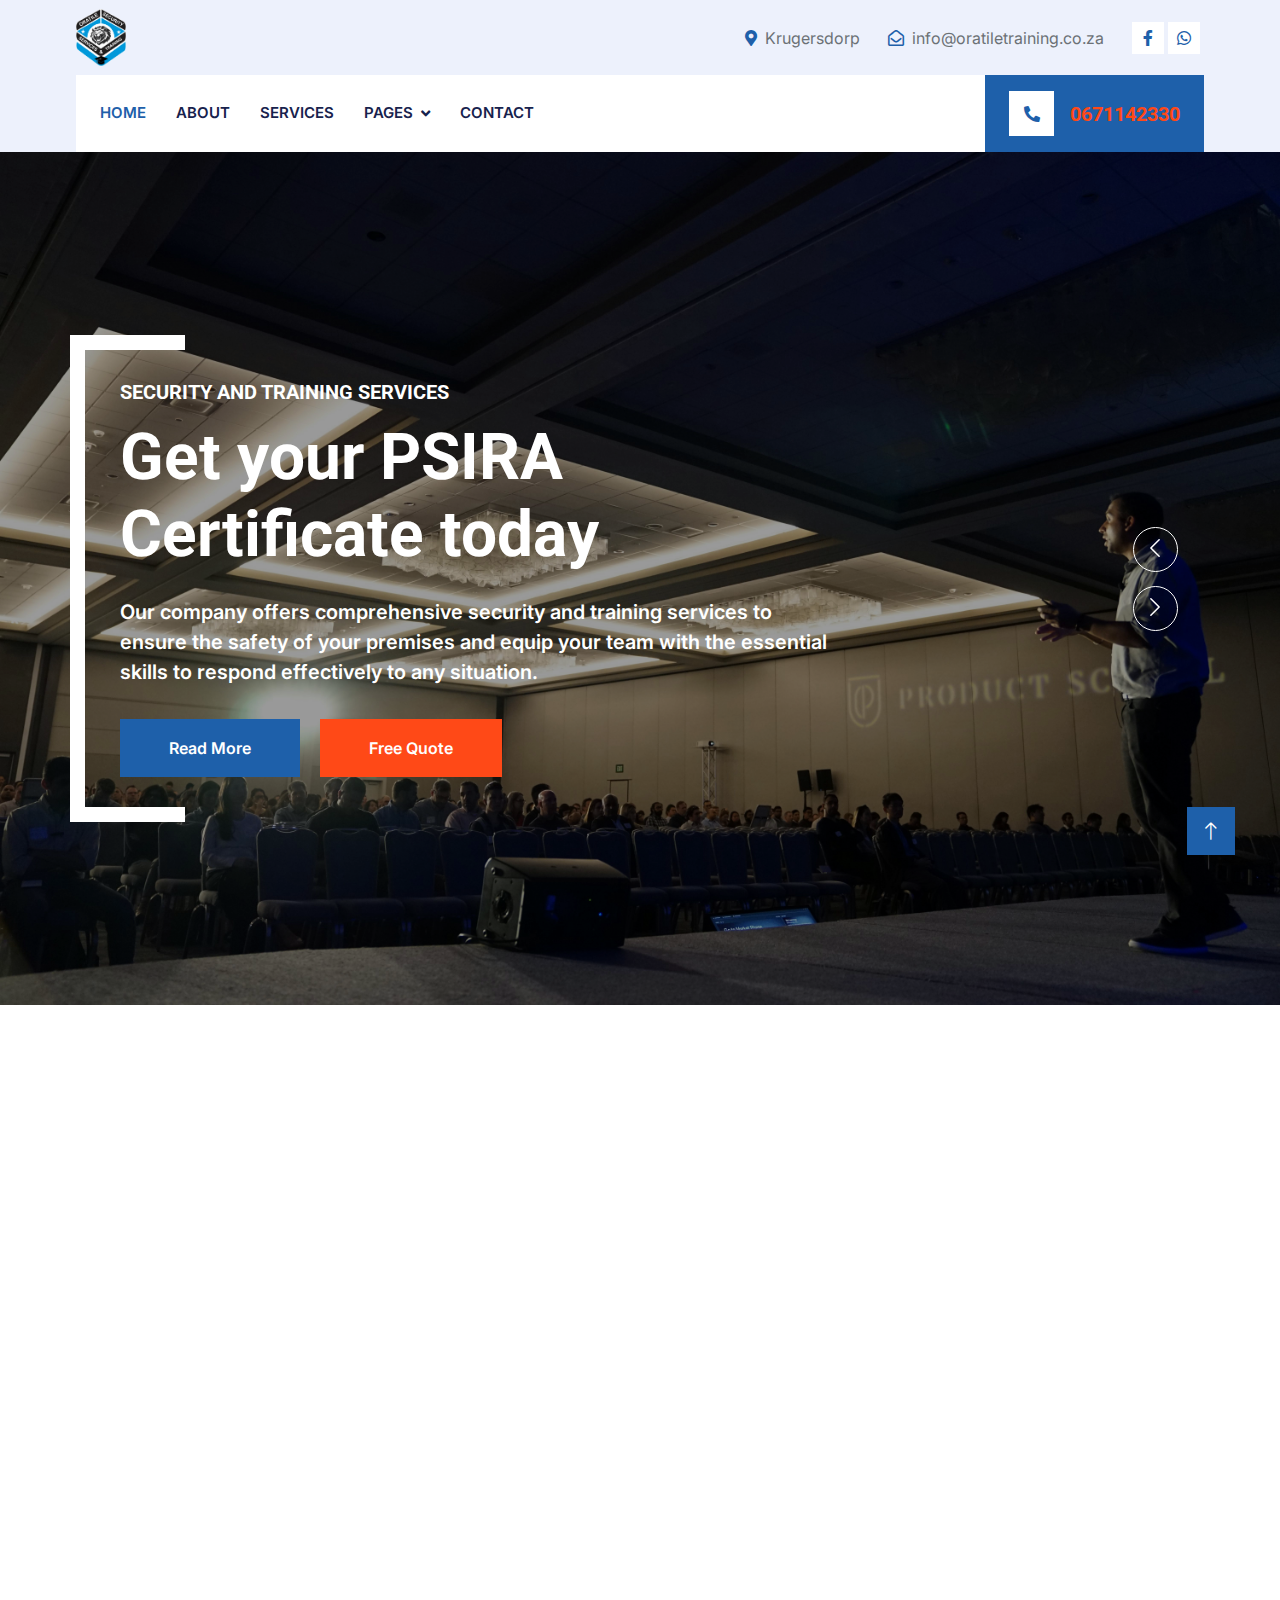
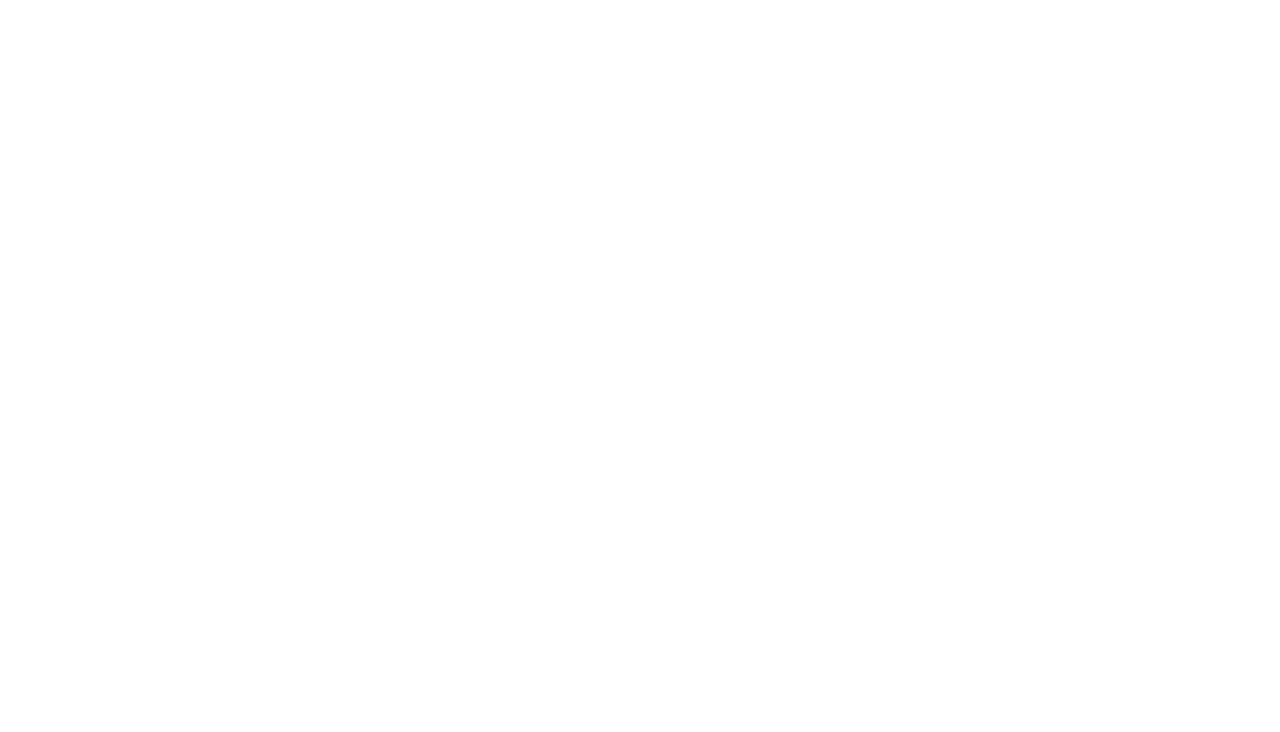
<file: index.html>
<!DOCTYPE html>
<html lang="en">

<head>
    <meta charset="utf-8">
    <title>Oratile Security and Training Services</title>
    <meta content="width=device-width, initial-scale=1.0" name="viewport">
    <meta content="" name="keywords">
    <meta content="The best reliable PSIRA Accredited training institute" name="description">

    <!-- Favicon -->
    <link href="img/logo.png" rel="icon">

    <!-- Google Web Fonts -->
    <link rel="preconnect" href="https://fonts.googleapis.com">
    <link rel="preconnect" href="https://fonts.gstatic.com" crossorigin>
    <link href="https://fonts.googleapis.com/css2?family=Inter:wght@400;600&family=Roboto:wght@500;700&display=swap" rel="stylesheet">

    <!-- Icon Font Stylesheet -->
    <link href="https://cdnjs.cloudflare.com/ajax/libs/font-awesome/5.10.0/css/all.min.css" rel="stylesheet">
    <link href="https://cdn.jsdelivr.net/npm/bootstrap-icons@1.4.1/font/bootstrap-icons.css" rel="stylesheet">

    <!-- Libraries Stylesheet -->
    <link href="lib/animate/animate.min.css" rel="stylesheet">
    <link href="lib/owlcarousel/assets/owl.carousel.min.css" rel="stylesheet">
    <link href="lib/tempusdominus/css/tempusdominus-bootstrap-4.min.css" rel="stylesheet" />

    <!-- Customized Bootstrap Stylesheet -->
    <link href="css/bootstrap.min.css" rel="stylesheet">

    <!-- Template Stylesheet -->
    <link href="css/style.css" rel="stylesheet">
</head>

<body>
    <!-- Spinner Start -->
    <div id="spinner" class="show bg-white position-fixed translate-middle w-100 vh-100 top-50 start-50 d-flex align-items-center justify-content-center">
        <div class="spinner-border text-primary" style="width: 3rem; height: 3rem;" role="status">
            <span class="sr-only">Loading...</span>
        </div>
    </div>
    <!-- Spinner End -->


    <!-- Topbar Start -->
    <div class="container-fluid bg-light d-none d-lg-block">
        <div class="row align-items-center top-bar">
            <div class="col-lg-3 col-md-12 text-center text-lg-start">
                <a href="" class="navbar-brand m-0 p-0">
                    <!-- <h1 class="text-primary m-0"><span style="color: red;">ORA</span>TILE</h1> -->
                    <img src="img/logo.png" width="50px" alt="Logo">
                </a>
            </div>
            <div class="col-lg-9 col-md-12 text-end">
                <div class="h-100 d-inline-flex align-items-center me-4">
                    <i class="fa fa-map-marker-alt text-primary me-2"></i>
                    <p class="m-0">Krugersdorp</p>
                </div>
                <div class="h-100 d-inline-flex align-items-center me-4">
                    <i class="far fa-envelope-open text-primary me-2"></i>
                    <p class="m-0">info@oratiletraining.co.za</p>
                </div>
                <div class="h-100 d-inline-flex align-items-center">
                    <a class="btn btn-sm-square bg-white text-primary me-1" href=""><i class="fab fa-facebook-f"></i></a>
                    <a class="btn btn-sm-square bg-white text-primary me-1" href="https://wa.me/+27671142330" target="_blank" rel="noopener"><i class="fab fa-whatsapp"></i></a>

                </div>
            </div>
        </div>
    </div>
    <!-- Topbar End -->


    <!-- Navbar Start -->
    <div class="container-fluid nav-bar bg-light">
        <nav class="navbar navbar-expand-lg navbar-light bg-white p-3 py-lg-0 px-lg-4">
            <a href="" class="navbar-brand d-flex align-items-center m-0 p-0 d-lg-none">
                <!-- <h1 class="text-primary m-0">Security Training</h1> -->
                 <img src="img/logo.png" width="50px" alt="Logo">
            </a>
            <button class="navbar-toggler" type="button" data-bs-toggle="collapse" data-bs-target="#navbarCollapse">
                <span class="fa fa-bars"></span>
            </button>
            <div class="collapse navbar-collapse" id="navbarCollapse">
                <div class="navbar-nav me-auto">
                    <a href="index.html" class="nav-item nav-link active">Home</a>
                    <a href="about.html" class="nav-item nav-link">About</a>
                    <a href="service.html" class="nav-item nav-link">Services</a>
                    <div class="nav-item dropdown">
                        <a href="#" class="nav-link dropdown-toggle" data-bs-toggle="dropdown">Pages</a>
                        <div class="dropdown-menu fade-up m-0">
                            <a href="booking.html" class="dropdown-item">Booking</a>

                            <a href="testimonial.html" class="dropdown-item">Testimonial</a>
                       
                        </div>
                    </div>
                    <a href="contact.html" class="nav-item nav-link">Contact</a>
                </div>
                <div class="mt-4 mt-lg-0 me-lg-n4 py-3 px-4 bg-primary d-flex align-items-center">
                    <div class="d-flex flex-shrink-0 align-items-center justify-content-center bg-white" style="width: 45px; height: 45px;">
                        <i class="fa fa-phone-alt text-primary"></i>
                    </div>
                    <div class="ms-3">
                        <!-- <p class="mb-1 text-white">Emergency 24/7</p> -->
                        <h5 class="m-0 text-secondary">0671142330</h5>
                    </div>
                </div>
            </div>
        </nav>
    </div>
    <!-- Navbar End -->


    <!-- Carousel Start -->
    <div class="container-fluid p-0 mb-5">
        <div class="owl-carousel header-carousel position-relative">
            <div class="owl-carousel-item position-relative">
                <img class="img-fluid" src="img/carousel-1.jpg" alt="">
                <div class="position-absolute top-0 start-0 w-100 h-100 d-flex align-items-center" style="background: rgba(0, 0, 0, .4);">
                    <div class="container">
                        <div class="row justify-content-start">
                            <div class="col-10 col-lg-8">
                                <h5 class="text-white text-uppercase mb-3 animated slideInDown">Security and Training Services</h5>
                                <h1 class="display-3 text-white animated slideInDown mb-4">Get your PSIRA Certificate today</h1>
                                <p class="fs-5 fw-medium text-white mb-4 pb-2">Our company offers comprehensive security and training services to ensure the safety of your premises and equip your team with the essential skills to respond effectively to any situation.</p>
                                <a href="about.html" class="btn btn-primary py-md-3 px-md-5 me-3 animated slideInLeft">Read More</a>
                                <a href="contact.html" class="btn btn-secondary py-md-3 px-md-5 animated slideInRight">Free Quote</a>
                            </div>
                        </div>
                    </div>
                </div>
            </div>
            <div class="owl-carousel-item position-relative">
                <img class="img-fluid" src="img/carousel-2.jpg" alt="">
                <div class="position-absolute top-0 start-0 w-100 h-100 d-flex align-items-center" style="background: rgba(0, 0, 0, .4);">
                    <div class="container">
                        <div class="row justify-content-start">
                            <div class="col-10 col-lg-8">
                                <h5 class="text-white text-uppercase mb-3 animated slideInDown">Accredited School</h5>
                                <h1 class="display-3 text-white animated slideInDown mb-4">Affordable and quick services</h1>
                                <p class="fs-5 fw-medium text-white mb-4 pb-2">We offer wide range of courses at an affordable prices.</p>
                                <a href="about.html" class="btn btn-primary py-md-3 px-md-5 me-3 animated slideInLeft">Read More</a>
                                <a href="contact.html" class="btn btn-secondary py-md-3 px-md-5 animated slideInRight">Free Quote</a>
                            </div>
                        </div>
                    </div>
                </div>
            </div>
        </div>
    </div>
    <!-- Carousel End -->



    <!-- Booking Start -->
    <div class="container-fluid my-5 px-0">
        <div class="video wow fadeInUp" data-wow-delay="0.1s">
            

            <div class="modal fade" id="videoModal" tabindex="-1" aria-labelledby="exampleModalLabel" aria-hidden="true">
                <div class="modal-dialog">
                    <div class="modal-content rounded-0">
                        <div class="modal-header">
                            <h5 class="modal-title" id="exampleModalLabel">Youtube Video</h5>
                            <button type="button" class="btn-close" data-bs-dismiss="modal" aria-label="Close"></button>
                        </div>
                        <div class="modal-body">
                            <!-- 16:9 aspect ratio -->
                            <div class="ratio ratio-16x9">
                                <iframe class="embed-responsive-item" src="" id="video" allowfullscreen allowscriptaccess="always"
                                    allow="autoplay"></iframe>
                            </div>
                        </div>
                    </div>
                </div>
            </div>

            <h1 class="text-white mb-4">Training Service</h1>
            <h3 class="text-white mb-0">5 Days a Week</h3>
        </div>
        <div class="container position-relative wow fadeInUp" data-wow-delay="0.1s" style="margin-top: -6rem;">
            <div class="row justify-content-center">
                <div class="col-lg-8">
                    <div class="bg-light text-center p-5">
                        <h1 class="mb-4">Book For A Service</h1>
                        <form>
                            <div class="row g-3">
                                <div class="col-12 col-sm-6">
                                    <input type="text" class="form-control border-0" placeholder="Your Name" style="height: 55px;">
                                </div>
                                <div class="col-12 col-sm-6">
                                    <input type="email" class="form-control border-0" placeholder="Your Email" style="height: 55px;">
                                </div>
                                <div class="col-12 col-sm-6">
                                    <select class="form-select border-0" style="height: 55px;">
                                        <option selected>Choose a service</option>
                                        <option value="1">Grades Training</option>
                                        <option value="2">CCTV Training</option>
                                        <option value="3">Firearm Training</option>
                                    </select>
                                </div>
                                <div class="col-12 col-sm-6">
                                    <div class="date" id="date1" data-target-input="nearest">
                                        <input type="text"
                                            class="form-control border-0 datetimepicker-input"
                                            placeholder="Service Date" data-target="#date1" data-toggle="datetimepicker" style="height: 55px;">
                                    </div>
                                </div>
                                <div class="col-12">
                                    <textarea class="form-control border-0" placeholder="Special Request"></textarea>
                                </div>
                                <div class="col-12">
                                    <button class="btn btn-primary w-100 py-3" type="submit">Book Now</button>
                                </div>
                            </div>
                        </form>
                    </div>
                </div>
            </div>
        </div>
    </div>
    <!-- Booking End -->

     <!-- Footer Start -->
     <div class="container-fluid bg-dark text-light footer pt-5 mt-5 wow fadeIn" data-wow-delay="0.1s">
        <div class="container py-5">
            <div class="row g-5">
                <div class="col-lg-3 col-md-6">
                    <h4 class="text-light mb-4">Address</h4>
                    <p class="mb-2"><i class="fa fa-map-marker-alt me-3"></i>15 Vannorden Street, Danpinarville, Krugersdorp, 1739</p>
                    <p class="mb-2"><i class="fa fa-phone-alt me-3"></i>+27 67 114 2330</p>
                    <p class="mb-2"><i class="fa fa-envelope me-3"></i>info@oratiletraining.co.za</p>
                    <div class="d-flex pt-2">
                        <a class="btn btn-outline-light btn-social" href=""><i class="fab fa-whatsapp"></i></a>
                        <a class="btn btn-outline-light btn-social" href=""><i class="fab fa-facebook-f"></i></a>
                        
                        <a class="btn btn-outline-light btn-social" href=""><i class="fab fa-linkedin-in"></i></a>
                    </div>
                </div>
                <div class="col-lg-3 col-md-6">
                    <h4 class="text-light mb-4">Opening Hours</h4>
                    <h6 class="text-light">Monday - Friday:</h6>
                    <p class="mb-4">09.00 AM - 04.30 PM</p>
                    
                </div>
                <div class="col-lg-3 col-md-6">
                    <h4 class="text-light mb-4">Services</h4>
                    <a class="btn btn-link" href="">PSIRA Accredited Training</a>
                    <a class="btn btn-link" href="">CCTV & Control Room Operator Training</a>
                    <a class="btn btn-link" href="">Firearm Training and Competency</a>
                    
                </div>
                <div class="col-lg-3 col-md-6">
                    <h4 class="text-light mb-4">Newsletter</h4>
                    <p>Sign up for our monthly newsletter</p>
                    <div class="position-relative mx-auto" style="max-width: 400px;">
                        <input class="form-control border-0 w-100 py-3 ps-4 pe-5" type="text" placeholder="Your email">
                        <button type="button" class="btn btn-primary py-2 position-absolute top-0 end-0 mt-2 me-2">SignUp</button>
                    </div>
                </div>
            </div>
        </div>
        <div class="container">
            <div class="copyright">
                <div class="row">
                    <div class="col-md-6 text-center text-md-start mb-3 mb-md-0">
                        &copy; <a class="border-bottom" href="#">Oratile Training</a>, All Right Reserved.
                    </div>
                    <div class="col-md-6 text-center text-md-end">
                        <!--/*** This template is free as long as you keep the footer author’s credit link/attribution link/backlink. If you'd like to use the template without the footer author’s credit link/attribution link/backlink, you can purchase the Credit Removal License from "https://htmlcodex.com/credit-removal". Thank you for your support. ***/-->
                        Designed By <a class="border-bottom" href="https://www.keadigitalsolutions.co.za">KEA Digital Solutions</a>
                    </div>
                </div>
            </div>
        </div>
    </div>
    <!-- Footer End -->


    <!-- Back to Top -->
    <a href="#" class="btn btn-lg btn-primary btn-lg-square rounded-0 back-to-top"><i class="bi bi-arrow-up"></i></a>


    <!-- JavaScript Libraries -->
    <script src="https://code.jquery.com/jquery-3.4.1.min.js"></script>
    <script src="https://cdn.jsdelivr.net/npm/bootstrap@5.0.0/dist/js/bootstrap.bundle.min.js"></script>
    <script src="lib/wow/wow.min.js"></script>
    <script src="lib/easing/easing.min.js"></script>
    <script src="lib/waypoints/waypoints.min.js"></script>
    <script src="lib/counterup/counterup.min.js"></script>
    <script src="lib/owlcarousel/owl.carousel.min.js"></script>
    <script src="lib/tempusdominus/js/moment.min.js"></script>
    <script src="lib/tempusdominus/js/moment-timezone.min.js"></script>
    <script src="lib/tempusdominus/js/tempusdominus-bootstrap-4.min.js"></script>

    <!-- Template Javascript -->
    <script src="js/main.js"></script>
</body>
</html>
</file>
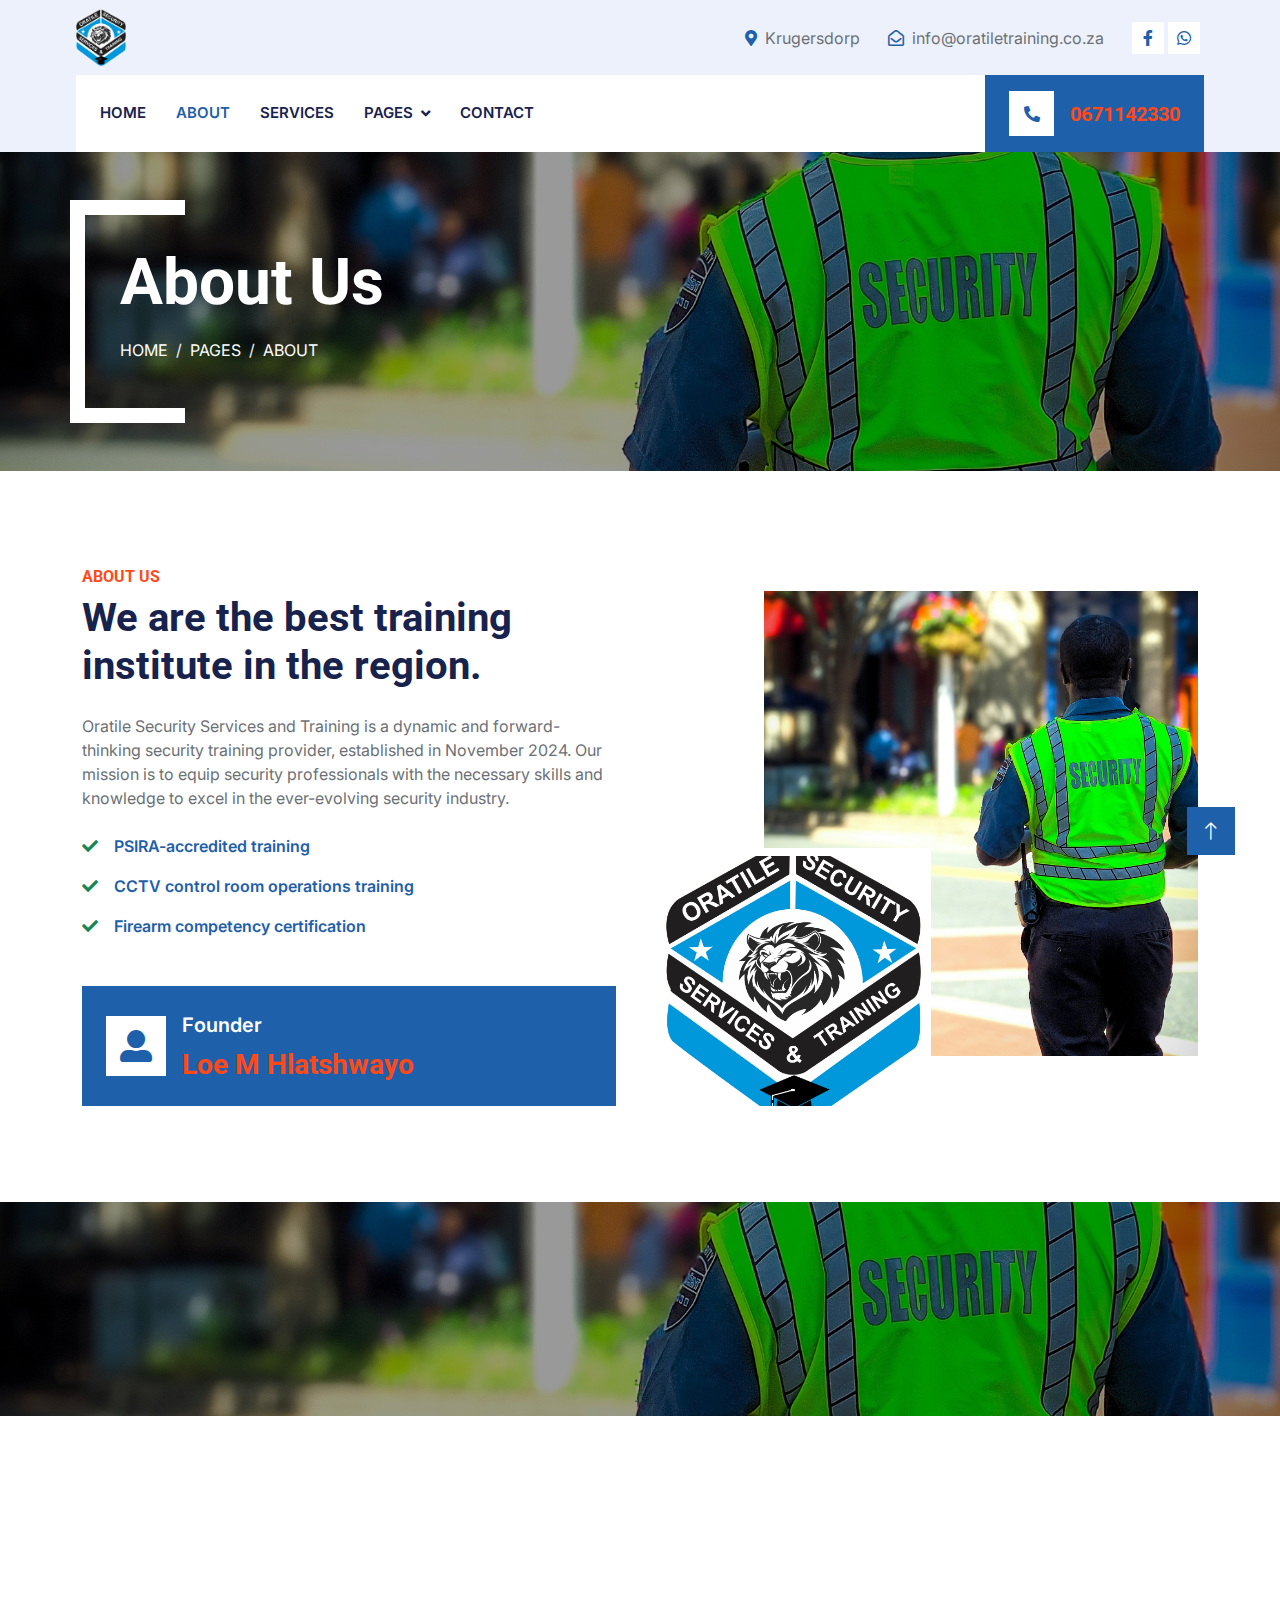
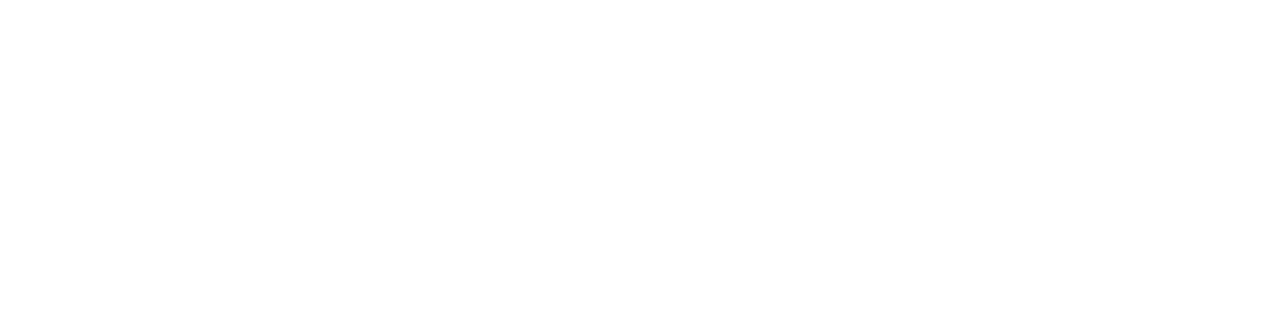
<file: about.html>
<!DOCTYPE html>
<html lang="en">

<head>
    <meta charset="utf-8">
    <title>Oratile Security and Training Services</title>
    <meta content="width=device-width, initial-scale=1.0" name="viewport">
    <meta content="" name="keywords">
    <meta content="" name="description">

    <!-- Favicon -->
    <link href="img/logo.png" rel="icon">

    <!-- Google Web Fonts -->
    <link rel="preconnect" href="https://fonts.googleapis.com">
    <link rel="preconnect" href="https://fonts.gstatic.com" crossorigin>
    <link href="https://fonts.googleapis.com/css2?family=Inter:wght@400;600&family=Roboto:wght@500;700&display=swap" rel="stylesheet">

    <!-- Icon Font Stylesheet -->
    <link href="https://cdnjs.cloudflare.com/ajax/libs/font-awesome/5.10.0/css/all.min.css" rel="stylesheet">
    <link href="https://cdn.jsdelivr.net/npm/bootstrap-icons@1.4.1/font/bootstrap-icons.css" rel="stylesheet">

    <!-- Libraries Stylesheet -->
    <link href="lib/animate/animate.min.css" rel="stylesheet">
    <link href="lib/owlcarousel/assets/owl.carousel.min.css" rel="stylesheet">
    <link href="lib/tempusdominus/css/tempusdominus-bootstrap-4.min.css" rel="stylesheet" />

    <!-- Customized Bootstrap Stylesheet -->
    <link href="css/bootstrap.min.css" rel="stylesheet">

    <!-- Template Stylesheet -->
    <link href="css/style.css" rel="stylesheet">
</head>

<body>
    <!-- Spinner Start -->
    <div id="spinner" class="show bg-white position-fixed translate-middle w-100 vh-100 top-50 start-50 d-flex align-items-center justify-content-center">
        <div class="spinner-border text-primary" style="width: 3rem; height: 3rem;" role="status">
            <span class="sr-only">Loading...</span>
        </div>
    </div>
    <!-- Spinner End -->


    <!-- Topbar Start -->
    <div class="container-fluid bg-light d-none d-lg-block">
        <div class="row align-items-center top-bar">
            <div class="col-lg-3 col-md-12 text-center text-lg-start">
                <a href="" class="navbar-brand m-0 p-0">
                    <img src="img/logo.png" width="50px" alt="Logo">
                    <!-- <h1 class="text-primary m-0"><span style="color: red;">ORA</span>TILE</h1> -->
                </a>
            </div>
            <div class="col-lg-9 col-md-12 text-end">
                <div class="h-100 d-inline-flex align-items-center me-4">
                    <i class="fa fa-map-marker-alt text-primary me-2"></i>
                    <p class="m-0">Krugersdorp</p>
                </div>
                <div class="h-100 d-inline-flex align-items-center me-4">
                    <i class="far fa-envelope-open text-primary me-2"></i>
                    <p class="m-0">info@oratiletraining.co.za</p>
                </div>
                <div class="h-100 d-inline-flex align-items-center">
                    <a class="btn btn-sm-square bg-white text-primary me-1" href=""><i class="fab fa-facebook-f"></i></a>
                    <a class="btn btn-sm-square bg-white text-primary me-1" href="https://wa.me/+27671142330" target="_blank" rel="noopener"><i class="fab fa-whatsapp"></i></a>

                </div>
            </div>
        </div>
    </div>
    <!-- Topbar End -->


    <!-- Navbar Start -->
    <div class="container-fluid nav-bar bg-light">
        <nav class="navbar navbar-expand-lg navbar-light bg-white p-3 py-lg-0 px-lg-4">
            <a href="" class="navbar-brand d-flex align-items-center m-0 p-0 d-lg-none">
                <!-- <h1 class="text-primary m-0">Security Training</h1> -->
                <img src="img/logo.png" width="50px" alt="Logo">
            </a>
            <button class="navbar-toggler" type="button" data-bs-toggle="collapse" data-bs-target="#navbarCollapse">
                <span class="fa fa-bars"></span>
            </button>
            <div class="collapse navbar-collapse" id="navbarCollapse">
                <div class="navbar-nav me-auto">
                    <a href="index.html" class="nav-item nav-link">Home</a>
                    <a href="about.html" class="nav-item nav-link active">About</a>
                    <a href="service.html" class="nav-item nav-link">Services</a>
                    <div class="nav-item dropdown">
                        <a href="#" class="nav-link dropdown-toggle" data-bs-toggle="dropdown">Pages</a>
                        <div class="dropdown-menu fade-up m-0">
                            <a href="booking.html" class="dropdown-item">Booking</a>

                            <a href="testimonial.html" class="dropdown-item">Testimonial</a>
                       
                        </div>
                    </div>
                    <a href="contact.html" class="nav-item nav-link">Contact</a>
                </div>
                <div class="mt-4 mt-lg-0 me-lg-n4 py-3 px-4 bg-primary d-flex align-items-center">
                    <div class="d-flex flex-shrink-0 align-items-center justify-content-center bg-white" style="width: 45px; height: 45px;">
                        <i class="fa fa-phone-alt text-primary"></i>
                    </div>
                    <div class="ms-3">
                        <!-- <p class="mb-1 text-white">Emergency 24/7</p> -->
                        <h5 class="m-0 text-secondary">0671142330</h5>
                    </div>
                </div>
            </div>
        </nav>
    </div>
    <!-- Navbar End -->


    <!-- Page Header Start -->
    <div class="container-fluid page-header mb-5 py-5">
        <div class="container">
            <h1 class="display-3 text-white mb-3 animated slideInDown">About Us</h1>
            <nav aria-label="breadcrumb animated slideInDown">
                <ol class="breadcrumb text-uppercase">
                    <li class="breadcrumb-item"><a class="text-white" href="#">Home</a></li>
                    <li class="breadcrumb-item"><a class="text-white" href="#">Pages</a></li>
                    <li class="breadcrumb-item text-white active" aria-current="page">About</li>
                </ol>
            </nav>
        </div>
    </div>
    <!-- Page Header End -->


    <!-- About Start -->
    <div class="container-xxl py-5">
        <div class="container">
            <div class="row g-5">
                <div class="col-lg-6 wow fadeInUp" data-wow-delay="0.1s">
                    <h6 class="text-secondary text-uppercase">About Us</h6>
                    <h1 class="mb-4">We are the best training institute in the region.</h1>
                    <p class="mb-4">Oratile Security Services and Training is a dynamic and forward-thinking security training provider, established in November 2024. Our mission is to equip security professionals with the necessary skills and knowledge to excel in the ever-evolving security industry.
                    </p>
                    <p class="fw-medium text-primary"><i class="fa fa-check text-success me-3"></i>PSIRA-accredited training</p>
                    <p class="fw-medium text-primary"><i class="fa fa-check text-success me-3"></i>CCTV control room operations training</p>
                    <p class="fw-medium text-primary"><i class="fa fa-check text-success me-3"></i>Firearm competency certification</p>
                    <div class="bg-primary d-flex align-items-center p-4 mt-5">
                        <div class="d-flex flex-shrink-0 align-items-center justify-content-center bg-white" style="width: 60px; height: 60px;">
                            <i class="fa fa-user-alt fa-2x text-primary"></i>
                        </div>
                        <div class="ms-3">
                            <p class="fs-5 fw-medium mb-2 text-white">Founder</p>
                            <h3 class="m-0 text-secondary">Loe M Hlatshwayo</h3>
                        </div>
                    </div>
                </div>
                <div class="col-lg-6 pt-4" style="min-height: 500px;">
                    <div class="position-relative h-100 wow fadeInUp" data-wow-delay="0.5s">
                        <img class="position-absolute img-fluid w-100 h-100" src="img/service-1.jpg" style="object-fit: cover; padding: 0 0 50px 100px;" alt="">
                        <img class="position-absolute start-0 bottom-0 img-fluid bg-white pt-2 pe-2 w-50 h-50" src="img/logo.png" style="object-fit: cover;" alt="">
                    </div>
                </div>
            </div>
        </div>
    </div>
    <!-- About End -->


    <!-- Fact Start -->
    <div class="container-fluid fact bg-dark my-5 py-5">
        <div class="container">
            <div class="row g-4">
                <div class="col-md-6 col-lg-3 text-center wow fadeIn" data-wow-delay="0.1s">
                    <i class="fa fa-check fa-2x text-white mb-3"></i>
                    <h2 class="text-white mb-2" data-toggle="counter-up">15</h2>
                    <p class="text-white mb-0">Instructors' Experience</p>
                </div>
                <div class="col-md-6 col-lg-3 text-center wow fadeIn" data-wow-delay="0.3s">
                    <i class="fa fa-users-cog fa-2x text-white mb-3"></i>
                    <h2 class="text-white mb-2" data-toggle="counter-up">10</h2>
                    <p class="text-white mb-0">Instructors</p>
                </div>
                <div class="col-md-6 col-lg-3 text-center wow fadeIn" data-wow-delay="0.5s">
                    <i class="fa fa-users fa-2x text-white mb-3"></i>
                    <h2 class="text-white mb-2" data-toggle="counter-up">50</h2>
                    <p class="text-white mb-0">Satisfied Students</p>
                </div>
                <div class="col-md-6 col-lg-3 text-center wow fadeIn" data-wow-delay="0.7s">
                    <i class="fa fa-users fa-2x text-white mb-3"></i>
                    <h2 class="text-white mb-2" data-toggle="counter-up">50</h2>
                    <p class="text-white mb-0">Certified Students</p>
                </div>
            </div>
        </div>
    </div>
    <!-- Fact End -->
        

    <!-- Footer Start -->
    <div class="container-fluid bg-dark text-light footer pt-5 mt-5 wow fadeIn" data-wow-delay="0.1s">
        <div class="container py-5">
            <div class="row g-5">
                <div class="col-lg-3 col-md-6">
                    <h4 class="text-light mb-4">Address</h4>
                    <p class="mb-2"><i class="fa fa-map-marker-alt me-3"></i>15 Vannorden Street, Danpinarville, Krugersdorp, 1739</p>
                    <p class="mb-2"><i class="fa fa-phone-alt me-3"></i>+27 67 114 2330</p>
                    <p class="mb-2"><i class="fa fa-envelope me-3"></i>info@oratiletraining.co.za</p>
                    <div class="d-flex pt-2">
                        <a class="btn btn-outline-light btn-social" href=""><i class="fab fa-whatsapp"></i></a>
                        <a class="btn btn-outline-light btn-social" href=""><i class="fab fa-facebook-f"></i></a>
                        
                        <a class="btn btn-outline-light btn-social" href=""><i class="fab fa-linkedin-in"></i></a>
                    </div>
                </div>
                <div class="col-lg-3 col-md-6">
                    <h4 class="text-light mb-4">Opening Hours</h4>
                    <h6 class="text-light">Monday - Friday:</h6>
                    <p class="mb-4">09.00 AM - 04.30 PM</p>
                    
                </div>
                <div class="col-lg-3 col-md-6">
                    <h4 class="text-light mb-4">Services</h4>
                    <a class="btn btn-link" href="">PSIRA Accredited Training</a>
                    <a class="btn btn-link" href="">CCTV & Control Room Operator Training</a>
                    <a class="btn btn-link" href="">Firearm Training and Competency</a>
                    
                </div>
                <div class="col-lg-3 col-md-6">
                    <h4 class="text-light mb-4">Newsletter</h4>
                    <p>Sign up for our monthly newsletter</p>
                    <div class="position-relative mx-auto" style="max-width: 400px;">
                        <input class="form-control border-0 w-100 py-3 ps-4 pe-5" type="text" placeholder="Your email">
                        <button type="button" class="btn btn-primary py-2 position-absolute top-0 end-0 mt-2 me-2">SignUp</button>
                    </div>
                </div>
            </div>
        </div>
        <div class="container">
            <div class="copyright">
                <div class="row">
                    <div class="col-md-6 text-center text-md-start mb-3 mb-md-0">
                        &copy; <a class="border-bottom" href="#">Oratile Training</a>, All Right Reserved.
                    </div>
                    <div class="col-md-6 text-center text-md-end">
                        <!--/*** This template is free as long as you keep the footer author’s credit link/attribution link/backlink. If you'd like to use the template without the footer author’s credit link/attribution link/backlink, you can purchase the Credit Removal License from "https://htmlcodex.com/credit-removal". Thank you for your support. ***/-->
                        Designed By <a class="border-bottom" href="https://www.keadigitalsolutions.co.za">KEA Digital Solutions</a>
                    </div>
                </div>
            </div>
        </div>
    </div>
    <!-- Footer End -->


    <!-- Back to Top -->
    <a href="#" class="btn btn-lg btn-primary btn-lg-square rounded-0 back-to-top"><i class="bi bi-arrow-up"></i></a>


    <!-- JavaScript Libraries -->
    <script src="https://code.jquery.com/jquery-3.4.1.min.js"></script>
    <script src="https://cdn.jsdelivr.net/npm/bootstrap@5.0.0/dist/js/bootstrap.bundle.min.js"></script>
    <script src="lib/wow/wow.min.js"></script>
    <script src="lib/easing/easing.min.js"></script>
    <script src="lib/waypoints/waypoints.min.js"></script>
    <script src="lib/counterup/counterup.min.js"></script>
    <script src="lib/owlcarousel/owl.carousel.min.js"></script>
    <script src="lib/tempusdominus/js/moment.min.js"></script>
    <script src="lib/tempusdominus/js/moment-timezone.min.js"></script>
    <script src="lib/tempusdominus/js/tempusdominus-bootstrap-4.min.js"></script>

    <!-- Template Javascript -->
    <script src="js/main.js"></script>
</body>

</html>
</file>
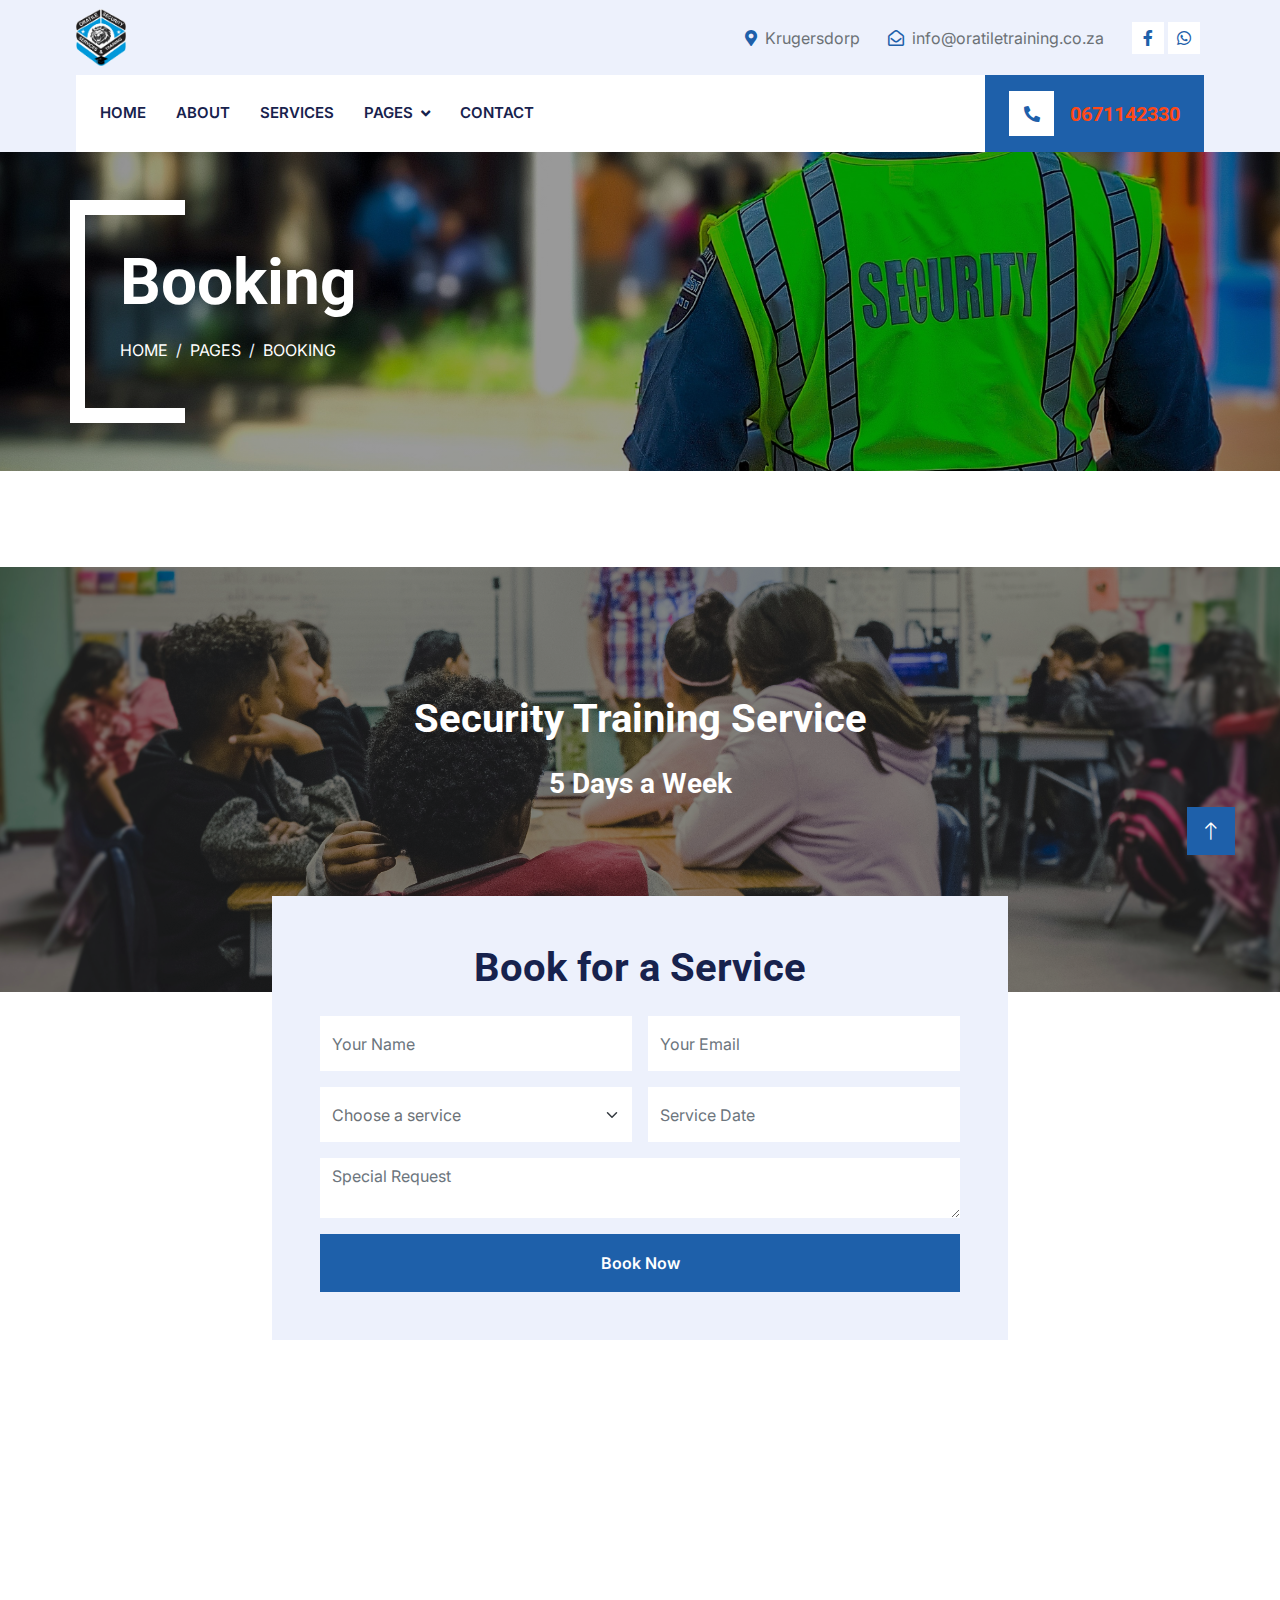
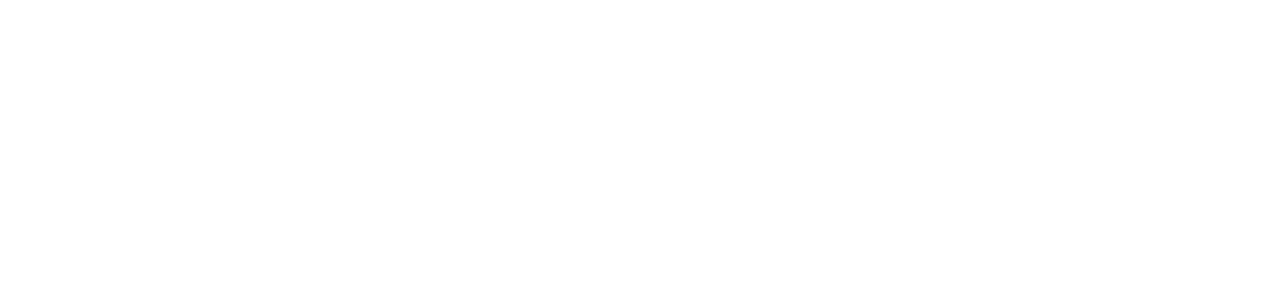
<file: booking.html>
<!DOCTYPE html>
<html lang="en">

<head>
    <meta charset="utf-8">
    <title>Oratile Security and Training Services</title>
    <meta content="width=device-width, initial-scale=1.0" name="viewport">
    <meta content="" name="keywords">
    <meta content="" name="description">

    <!-- Favicon -->
    <link href="img/logo.png" rel="icon">

    <!-- Google Web Fonts -->
    <link rel="preconnect" href="https://fonts.googleapis.com">
    <link rel="preconnect" href="https://fonts.gstatic.com" crossorigin>
    <link href="https://fonts.googleapis.com/css2?family=Inter:wght@400;600&family=Roboto:wght@500;700&display=swap" rel="stylesheet">

    <!-- Icon Font Stylesheet -->
    <link href="https://cdnjs.cloudflare.com/ajax/libs/font-awesome/5.10.0/css/all.min.css" rel="stylesheet">
    <link href="https://cdn.jsdelivr.net/npm/bootstrap-icons@1.4.1/font/bootstrap-icons.css" rel="stylesheet">

    <!-- Libraries Stylesheet -->
    <link href="lib/animate/animate.min.css" rel="stylesheet">
    <link href="lib/owlcarousel/assets/owl.carousel.min.css" rel="stylesheet">
    <link href="lib/tempusdominus/css/tempusdominus-bootstrap-4.min.css" rel="stylesheet" />

    <!-- Customized Bootstrap Stylesheet -->
    <link href="css/bootstrap.min.css" rel="stylesheet">

    <!-- Template Stylesheet -->
    <link href="css/style.css" rel="stylesheet">
</head>

<body>
    <!-- Spinner Start -->
    <div id="spinner" class="show bg-white position-fixed translate-middle w-100 vh-100 top-50 start-50 d-flex align-items-center justify-content-center">
        <div class="spinner-border text-primary" style="width: 3rem; height: 3rem;" role="status">
            <span class="sr-only">Loading...</span>
        </div>
    </div>
    <!-- Spinner End -->


    <!-- Topbar Start -->
    <div class="container-fluid bg-light d-none d-lg-block">
        <div class="row align-items-center top-bar">
            <div class="col-lg-3 col-md-12 text-center text-lg-start">
                <a href="" class="navbar-brand m-0 p-0">
                    <img src="img/logo.png" width="50px" alt="Logo">
                    <!-- <h1 class="text-primary m-0"><span style="color: red;">ORA</span>TILE</h1> -->
                </a>
            </div>
            <div class="col-lg-9 col-md-12 text-end">
                <div class="h-100 d-inline-flex align-items-center me-4">
                    <i class="fa fa-map-marker-alt text-primary me-2"></i>
                    <p class="m-0">Krugersdorp</p>
                </div>
                <div class="h-100 d-inline-flex align-items-center me-4">
                    <i class="far fa-envelope-open text-primary me-2"></i>
                    <p class="m-0">info@oratiletraining.co.za</p>
                </div>
                <div class="h-100 d-inline-flex align-items-center">
                    <a class="btn btn-sm-square bg-white text-primary me-1" href=""><i class="fab fa-facebook-f"></i></a>
                    <a class="btn btn-sm-square bg-white text-primary me-1" href="https://wa.me/+27671142330" target="_blank" rel="noopener"><i class="fab fa-whatsapp"></i></a>

                </div>
            </div>
        </div>
    </div>
    <!-- Topbar End -->


    <!-- Navbar Start -->
    <div class="container-fluid nav-bar bg-light">
        <nav class="navbar navbar-expand-lg navbar-light bg-white p-3 py-lg-0 px-lg-4">
            <a href="" class="navbar-brand d-flex align-items-center m-0 p-0 d-lg-none">
                <!-- <h1 class="text-primary m-0">Security Training</h1> -->
                <img src="img/logo.png" width="50px" alt="Logo">
            </a>
            <button class="navbar-toggler" type="button" data-bs-toggle="collapse" data-bs-target="#navbarCollapse">
                <span class="fa fa-bars"></span>
            </button>
            <div class="collapse navbar-collapse" id="navbarCollapse">
                <div class="navbar-nav me-auto">
                    <a href="index.html" class="nav-item nav-link">Home</a>
                    <a href="about.html" class="nav-item nav-link">About</a>
                    <a href="service.html" class="nav-item nav-link">Services</a>
                    <div class="nav-item dropdown">
                        <a href="#" class="nav-link dropdown-toggle" data-bs-toggle="dropdown">Pages</a>
                        <div class="dropdown-menu fade-up m-0">
                            <a href="booking.html" class="dropdown-item active">Booking</a>

                            <a href="testimonial.html" class="dropdown-item">Testimonial</a>
                       
                        </div>
                    </div>
                    <a href="contact.html" class="nav-item nav-link">Contact</a>
                </div>
                <div class="mt-4 mt-lg-0 me-lg-n4 py-3 px-4 bg-primary d-flex align-items-center">
                    <div class="d-flex flex-shrink-0 align-items-center justify-content-center bg-white" style="width: 45px; height: 45px;">
                        <i class="fa fa-phone-alt text-primary"></i>
                    </div>
                    <div class="ms-3">
                        <!-- <p class="mb-1 text-white">Emergency 24/7</p> -->
                        <h5 class="m-0 text-secondary">0671142330</h5>
                    </div>
                </div>
            </div>
        </nav>
    </div>
    <!-- Navbar End -->


    <!-- Page Header Start -->
    <div class="container-fluid page-header mb-5 py-5">
        <div class="container">
            <h1 class="display-3 text-white mb-3 animated slideInDown">Booking</h1>
            <nav aria-label="breadcrumb animated slideInDown">
                <ol class="breadcrumb text-uppercase">
                    <li class="breadcrumb-item"><a class="text-white" href="#">Home</a></li>
                    <li class="breadcrumb-item"><a class="text-white" href="#">Pages</a></li>
                    <li class="breadcrumb-item text-white active" aria-current="page">Booking</li>
                </ol>
            </nav>
        </div>
    </div>
    <!-- Page Header End -->


    <!-- Booking Start -->
    <div class="container-fluid px-0" style="margin: 6rem 0;">
        <div class="video wow fadeInUp" data-wow-delay="0.1s">
           

            <div class="modal fade" id="videoModal" tabindex="-1" aria-labelledby="exampleModalLabel" aria-hidden="true">
                <div class="modal-dialog">
                    <div class="modal-content rounded-0">
                        <div class="modal-header">
                            <h5 class="modal-title" id="exampleModalLabel">Youtube Video</h5>
                            <button type="button" class="btn-close" data-bs-dismiss="modal" aria-label="Close"></button>
                        </div>
                        <div class="modal-body">
                            <!-- 16:9 aspect ratio -->
                            <div class="ratio ratio-16x9">
                                <iframe class="embed-responsive-item" src="" id="video" allowfullscreen allowscriptaccess="always"
                                    allow="autoplay"></iframe>
                            </div>
                        </div>
                    </div>
                </div>
            </div>

            <h1 class="text-white mb-4">Security Training Service</h1>
            <h3 class="text-white mb-0">5 Days a Week</h3>
        </div>
        <div class="container position-relative wow fadeInUp" data-wow-delay="0.1s" style="margin-top: -6rem;">
            <div class="row justify-content-center">
                <div class="col-lg-8">
                    <div class="bg-light text-center p-5">
                        <h1 class="mb-4">Book for a Service</h1>
                        <form>
                            <div class="row g-3">
                                <div class="col-12 col-sm-6">
                                    <input type="text" class="form-control border-0" placeholder="Your Name" style="height: 55px;">
                                </div>
                                <div class="col-12 col-sm-6">
                                    <input type="email" class="form-control border-0" placeholder="Your Email" style="height: 55px;">
                                </div>
                                <div class="col-12 col-sm-6">
                                    <select class="form-select border-0" style="height: 55px;">
                                        <option selected>Choose a service</option>
                                        <option value="1">Grade A</option>
                                        <option value="2">Firearm Training</option>
                                        <option value="3">Control Room Operator</option>
                                       
                                    </select>
                                </div>
                                <div class="col-12 col-sm-6">
                                    <div class="date" id="date1" data-target-input="nearest">
                                        <input type="text"
                                            class="form-control border-0 datetimepicker-input"
                                            placeholder="Service Date" data-target="#date1" data-toggle="datetimepicker" style="height: 55px;">
                                    </div>
                                </div>
                                <div class="col-12">
                                    <textarea class="form-control border-0" placeholder="Special Request"></textarea>
                                </div>
                                <div class="col-12">
                                    <button class="btn btn-primary w-100 py-3" type="submit">Book Now</button>
                                </div>
                            </div>
                        </form>
                    </div>
                </div>
            </div>
        </div>
    </div>
    <!-- Booking End -->
        
 <!-- Footer Start -->
 <div class="container-fluid bg-dark text-light footer pt-5 mt-5 wow fadeIn" data-wow-delay="0.1s">
    <div class="container py-5">
        <div class="row g-5">
            <div class="col-lg-3 col-md-6">
                <h4 class="text-light mb-4">Address</h4>
                <p class="mb-2"><i class="fa fa-map-marker-alt me-3"></i>15 Vannorden Street, Danpinarville, Krugersdorp, 1739</p>
                <p class="mb-2"><i class="fa fa-phone-alt me-3"></i>+27 67 114 2330</p>
                <p class="mb-2"><i class="fa fa-envelope me-3"></i>info@oratiletraining.co.za</p>
                <div class="d-flex pt-2">
                    <a class="btn btn-outline-light btn-social" href=""><i class="fab fa-whatsapp"></i></a>
                    <a class="btn btn-outline-light btn-social" href=""><i class="fab fa-facebook-f"></i></a>
                    
                    <a class="btn btn-outline-light btn-social" href=""><i class="fab fa-linkedin-in"></i></a>
                </div>
            </div>
            <div class="col-lg-3 col-md-6">
                <h4 class="text-light mb-4">Opening Hours</h4>
                <h6 class="text-light">Monday - Friday:</h6>
                <p class="mb-4">09.00 AM - 04.30 PM</p>
                
            </div>
            <div class="col-lg-3 col-md-6">
                <h4 class="text-light mb-4">Services</h4>
                <a class="btn btn-link" href="">PSIRA Accredited Training</a>
                <a class="btn btn-link" href="">CCTV & Control Room Operator Training</a>
                <a class="btn btn-link" href="">Firearm Training and Competency</a>
                
            </div>
            <div class="col-lg-3 col-md-6">
                <h4 class="text-light mb-4">Newsletter</h4>
                <p>Sign up for our monthly newsletter</p>
                <div class="position-relative mx-auto" style="max-width: 400px;">
                    <input class="form-control border-0 w-100 py-3 ps-4 pe-5" type="text" placeholder="Your email">
                    <button type="button" class="btn btn-primary py-2 position-absolute top-0 end-0 mt-2 me-2">SignUp</button>
                </div>
            </div>
        </div>
    </div>
    <div class="container">
        <div class="copyright">
            <div class="row">
                <div class="col-md-6 text-center text-md-start mb-3 mb-md-0">
                    &copy; <a class="border-bottom" href="#">Oratile Training</a>, All Right Reserved.
                </div>
                <div class="col-md-6 text-center text-md-end">
                    <!--/*** This template is free as long as you keep the footer author’s credit link/attribution link/backlink. If you'd like to use the template without the footer author’s credit link/attribution link/backlink, you can purchase the Credit Removal License from "https://htmlcodex.com/credit-removal". Thank you for your support. ***/-->
                    Designed By <a class="border-bottom" href="https://www.keadigitalsolutions.co.za">KEA Digital Solutions</a>
                </div>
            </div>
        </div>
    </div>
</div>
<!-- Footer End -->



    <!-- Back to Top -->
    <a href="#" class="btn btn-lg btn-primary btn-lg-square rounded-0 back-to-top"><i class="bi bi-arrow-up"></i></a>


    <!-- JavaScript Libraries -->
    <script src="https://code.jquery.com/jquery-3.4.1.min.js"></script>
    <script src="https://cdn.jsdelivr.net/npm/bootstrap@5.0.0/dist/js/bootstrap.bundle.min.js"></script>
    <script src="lib/wow/wow.min.js"></script>
    <script src="lib/easing/easing.min.js"></script>
    <script src="lib/waypoints/waypoints.min.js"></script>
    <script src="lib/counterup/counterup.min.js"></script>
    <script src="lib/owlcarousel/owl.carousel.min.js"></script>
    <script src="lib/tempusdominus/js/moment.min.js"></script>
    <script src="lib/tempusdominus/js/moment-timezone.min.js"></script>
    <script src="lib/tempusdominus/js/tempusdominus-bootstrap-4.min.js"></script>

    <!-- Template Javascript -->
    <script src="js/main.js"></script>
</body>

</html>
</file>
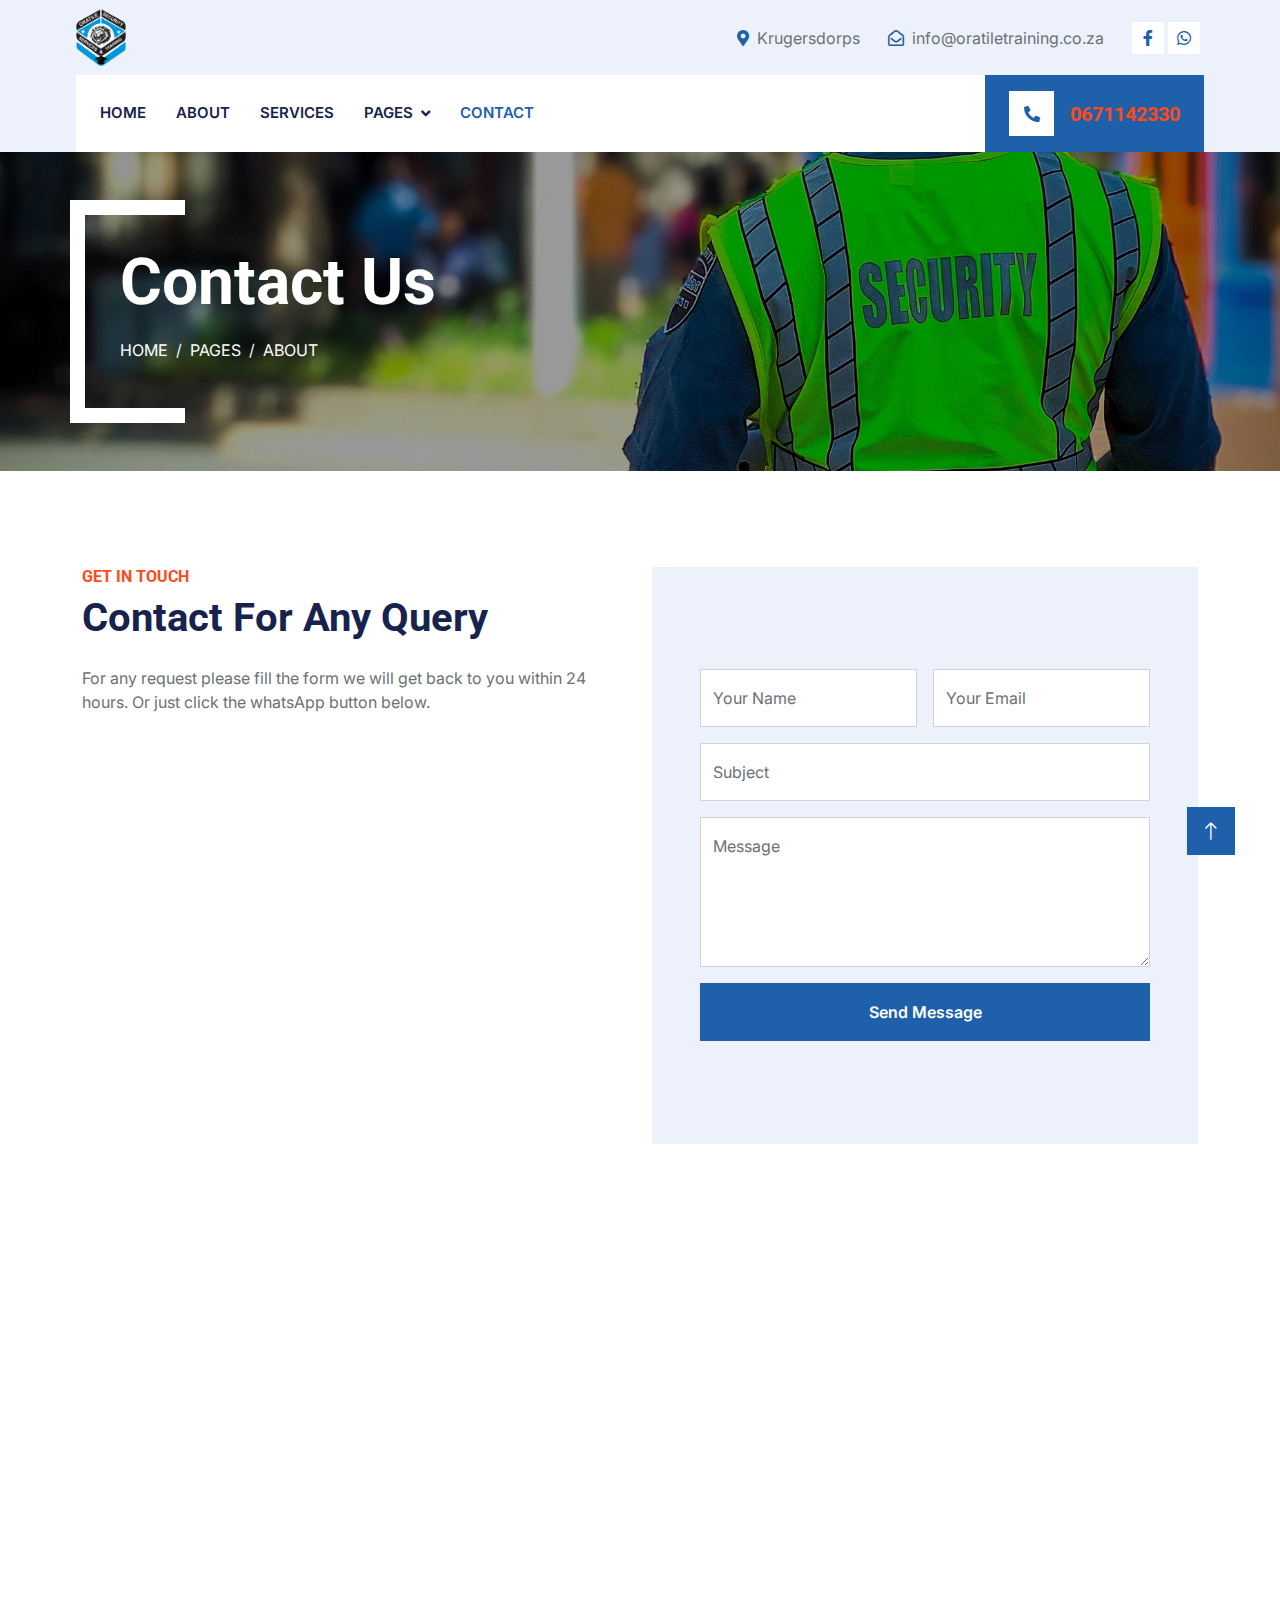
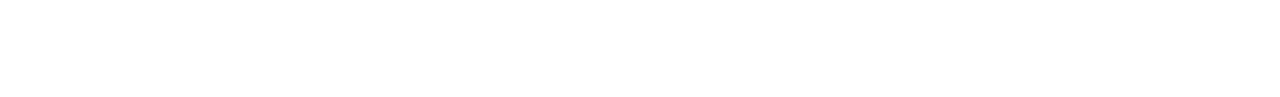
<file: contact.html>
<!DOCTYPE html>
<html lang="en">

<head>
    <meta charset="utf-8">
    <title>Oratile Security and Training Services</title>
    <meta content="width=device-width, initial-scale=1.0" name="viewport">
    <meta content="" name="keywords">
    <meta content="" name="description">

    <!-- Favicon -->
    <link href="img/logo.png" rel="icon">

    <!-- Google Web Fonts -->
    <link rel="preconnect" href="https://fonts.googleapis.com">
    <link rel="preconnect" href="https://fonts.gstatic.com" crossorigin>
    <link href="https://fonts.googleapis.com/css2?family=Inter:wght@400;600&family=Roboto:wght@500;700&display=swap" rel="stylesheet">

    <!-- Icon Font Stylesheet -->
    <link href="https://cdnjs.cloudflare.com/ajax/libs/font-awesome/5.10.0/css/all.min.css" rel="stylesheet">
    <link href="https://cdn.jsdelivr.net/npm/bootstrap-icons@1.4.1/font/bootstrap-icons.css" rel="stylesheet">

    <!-- Libraries Stylesheet -->
    <link href="lib/animate/animate.min.css" rel="stylesheet">
    <link href="lib/owlcarousel/assets/owl.carousel.min.css" rel="stylesheet">
    <link href="lib/tempusdominus/css/tempusdominus-bootstrap-4.min.css" rel="stylesheet" />

    <!-- Customized Bootstrap Stylesheet -->
    <link href="css/bootstrap.min.css" rel="stylesheet">

    <!-- Template Stylesheet -->
    <link href="css/style.css" rel="stylesheet">
</head>

<body>
    <!-- Spinner Start -->
    <div id="spinner" class="show bg-white position-fixed translate-middle w-100 vh-100 top-50 start-50 d-flex align-items-center justify-content-center">
        <div class="spinner-border text-primary" style="width: 3rem; height: 3rem;" role="status">
            <span class="sr-only">Loading...</span>
        </div>
    </div>
    <!-- Spinner End -->


    <!-- Topbar Start -->
    <div class="container-fluid bg-light d-none d-lg-block">
        <div class="row align-items-center top-bar">
            <div class="col-lg-3 col-md-12 text-center text-lg-start">
                <a href="" class="navbar-brand m-0 p-0">
                    <img src="img/logo.png" width="50px" alt="Logo">
                    <!-- <h1 class="text-primary m-0"><span style="color: red;">ORA</span>TILE</h1> -->
                </a>
            </div>
            <div class="col-lg-9 col-md-12 text-end">
                <div class="h-100 d-inline-flex align-items-center me-4">
                    <i class="fa fa-map-marker-alt text-primary me-2"></i>
                    <p class="m-0">Krugersdorps</p>
                </div>
                <div class="h-100 d-inline-flex align-items-center me-4">
                    <i class="far fa-envelope-open text-primary me-2"></i>
                    <p class="m-0">info@oratiletraining.co.za</p>
                </div>
                <div class="h-100 d-inline-flex align-items-center">
                    <a class="btn btn-sm-square bg-white text-primary me-1" href=""><i class="fab fa-facebook-f"></i></a>
                    <a class="btn btn-sm-square bg-white text-primary me-1" href="https://wa.me/+27671142330" target="_blank" rel="noopener"><i class="fab fa-whatsapp"></i></a>

                </div>
            </div>
        </div>
    </div>
    <!-- Topbar End -->


    <!-- Navbar Start -->
    <div class="container-fluid nav-bar bg-light">
        <nav class="navbar navbar-expand-lg navbar-light bg-white p-3 py-lg-0 px-lg-4">
            <a href="" class="navbar-brand d-flex align-items-center m-0 p-0 d-lg-none">
                <!-- <h1 class="text-primary m-0">Security Training</h1> -->
                <img src="img/logo.png" width="50px" alt="Logo">
            </a>
            <button class="navbar-toggler" type="button" data-bs-toggle="collapse" data-bs-target="#navbarCollapse">
                <span class="fa fa-bars"></span>
            </button>
            <div class="collapse navbar-collapse" id="navbarCollapse">
                <div class="navbar-nav me-auto">
                    <a href="index.html" class="nav-item nav-link">Home</a>
                    <a href="about.html" class="nav-item nav-link">About</a>
                    <a href="service.html" class="nav-item nav-link">Services</a>
                    <div class="nav-item dropdown">
                        <a href="#" class="nav-link dropdown-toggle" data-bs-toggle="dropdown">Pages</a>
                        <div class="dropdown-menu fade-up m-0">
                            <a href="booking.html" class="dropdown-item">Booking</a>

                            <a href="testimonial.html" class="dropdown-item">Testimonial</a>
                       
                        </div>
                    </div>
                    <a href="contact.html" class="nav-item nav-link active">Contact</a>
                </div>
                <div class="mt-4 mt-lg-0 me-lg-n4 py-3 px-4 bg-primary d-flex align-items-center">
                    <div class="d-flex flex-shrink-0 align-items-center justify-content-center bg-white" style="width: 45px; height: 45px;">
                        <i class="fa fa-phone-alt text-primary"></i>
                    </div>
                    <div class="ms-3">
                        <!-- <p class="mb-1 text-white">Emergency 24/7</p> -->
                        <h5 class="m-0 text-secondary">0671142330</h5>
                    </div>
                </div>
            </div>
        </nav>
    </div>
    <!-- Navbar End -->


    <!-- Page Header Start -->
    <div class="container-fluid page-header mb-5 py-5">
        <div class="container">
            <h1 class="display-3 text-white mb-3 animated slideInDown">Contact Us</h1>
            <nav aria-label="breadcrumb animated slideInDown">
                <ol class="breadcrumb text-uppercase">
                    <li class="breadcrumb-item"><a class="text-white" href="#">Home</a></li>
                    <li class="breadcrumb-item"><a class="text-white" href="#">Pages</a></li>
                    <li class="breadcrumb-item text-white active" aria-current="page">About</li>
                </ol>
            </nav>
        </div>
    </div>
    <!-- Page Header End -->


    <!-- Contact Start -->
    <div class="container-xxl py-5">
        <div class="container">
            <div class="row g-4">
                <div class="col-md-6 wow fadeInUp" data-wow-delay="0.1s">
                    <h6 class="text-secondary text-uppercase">Get In Touch</h6>
                    <h1 class="mb-4">Contact For Any Query</h1>
                    <p class="mb-4">For any request please fill the form we will get back to you within 24 hours. Or just click the whatsApp button below.</p>
                    <iframe src="https://www.google.com/maps/embed?pb=!1m18!1m12!1m3!1d229314.5241539128!2d27.627551956228036!3d-26.097631201260032!2m3!1f0!2f0!3f0!3m2!1i1024!2i768!4f13.1!3m3!1m2!1s0x1e959a106fe5e1d1%3A0xb746f4d42c34d9eb!2sKrugersdorp!5e0!3m2!1sen!2sza!4v1739818052475!5m2!1sen!2sza" width="550" height="400" style="border:0;" allowfullscreen="" loading="lazy" referrerpolicy="no-referrer-when-downgrade"></iframe>
                </div>
                <div class="col-md-6 wow fadeInUp" data-wow-delay="0.1s">
                    <div class="bg-light p-5 h-100 d-flex align-items-center">
                        <form action="submit.php" method="post">
                            <div class="row g-3">
                                <div class="col-md-6">
                                    <div class="form-floating">
                                        <input type="text" class="form-control" id="name" placeholder="Your Name">
                                        <label for="name">Your Name</label>
                                    </div>
                                </div>
                                <div class="col-md-6">
                                    <div class="form-floating">
                                        <input type="email" class="form-control" id="email" placeholder="Your Email">
                                        <label for="email">Your Email</label>
                                    </div>
                                </div>
                                <div class="col-12">
                                    <div class="form-floating">
                                        <input type="text" class="form-control" id="subject" placeholder="Subject">
                                        <label for="subject">Subject</label>
                                    </div>
                                </div>
                                <div class="col-12">
                                    <div class="form-floating">
                                        <textarea class="form-control" placeholder="Leave a message here" id="message" style="height: 150px"></textarea>
                                        <label for="message">Message</label>
                                    </div>
                                </div>
                                <div class="col-12">
                                    <button class="btn btn-primary w-100 py-3" type="submit">Send Message</button>
                                </div>
                            </div>
                        </form>
                    </div>
                </div>
            </div>
        </div>
    </div>
    <!-- Contact End -->


     <!-- Footer Start -->
     <div class="container-fluid bg-dark text-light footer pt-5 mt-5 wow fadeIn" data-wow-delay="0.1s">
        <div class="container py-5">
            <div class="row g-5">
                <div class="col-lg-3 col-md-6">
                    <h4 class="text-light mb-4">Address</h4>
                    <p class="mb-2"><i class="fa fa-map-marker-alt me-3"></i>15 Vannorden Street, Danpinarville, Krugersdorp, 1739</p>
                    <p class="mb-2"><i class="fa fa-phone-alt me-3"></i>+27 67 114 2330</p>
                    <p class="mb-2"><i class="fa fa-envelope me-3"></i>info@oratiletraining.co.za</p>
                    <div class="d-flex pt-2">
                        <a class="btn btn-outline-light btn-social" href=""><i class="fab fa-whatsapp"></i></a>
                        <a class="btn btn-outline-light btn-social" href=""><i class="fab fa-facebook-f"></i></a>
                        
                        <a class="btn btn-outline-light btn-social" href=""><i class="fab fa-linkedin-in"></i></a>
                    </div>
                </div>
                <div class="col-lg-3 col-md-6">
                    <h4 class="text-light mb-4">Opening Hours</h4>
                    <h6 class="text-light">Monday - Friday:</h6>
                    <p class="mb-4">09.00 AM - 04.30 PM</p>
                    
                </div>
                <div class="col-lg-3 col-md-6">
                    <h4 class="text-light mb-4">Services</h4>
                    <a class="btn btn-link" href="">PSIRA Accredited Training</a>
                    <a class="btn btn-link" href="">CCTV & Control Room Operator Training</a>
                    <a class="btn btn-link" href="">Firearm Training and Competency</a>
                    
                </div>
                <div class="col-lg-3 col-md-6">
                    <h4 class="text-light mb-4">Newsletter</h4>
                    <p>Sign up for our monthly newsletter</p>
                    <div class="position-relative mx-auto" style="max-width: 400px;">
                        <input class="form-control border-0 w-100 py-3 ps-4 pe-5" type="text" placeholder="Your email">
                        <button type="button" class="btn btn-primary py-2 position-absolute top-0 end-0 mt-2 me-2">SignUp</button>
                    </div>
                </div>
            </div>
        </div>
        <div class="container">
            <div class="copyright">
                <div class="row">
                    <div class="col-md-6 text-center text-md-start mb-3 mb-md-0">
                        &copy; <a class="border-bottom" href="#">Oratile Training</a>, All Right Reserved.
                    </div>
                    <div class="col-md-6 text-center text-md-end">
                        <!--/*** This template is free as long as you keep the footer author’s credit link/attribution link/backlink. If you'd like to use the template without the footer author’s credit link/attribution link/backlink, you can purchase the Credit Removal License from "https://htmlcodex.com/credit-removal". Thank you for your support. ***/-->
                        Designed By <a class="border-bottom" href="https://www.keadigitalsolutions.co.za">KEA Digital Solutions</a>
                    </div>
                </div>
            </div>
        </div>
    </div>
    <!-- Footer End -->


    <!-- Back to Top -->
    <a href="#" class="btn btn-lg btn-primary btn-lg-square rounded-0 back-to-top"><i class="bi bi-arrow-up"></i></a>


    <!-- JavaScript Libraries -->
    <script src="https://code.jquery.com/jquery-3.4.1.min.js"></script>
    <script src="https://cdn.jsdelivr.net/npm/bootstrap@5.0.0/dist/js/bootstrap.bundle.min.js"></script>
    <script src="lib/wow/wow.min.js"></script>
    <script src="lib/easing/easing.min.js"></script>
    <script src="lib/waypoints/waypoints.min.js"></script>
    <script src="lib/counterup/counterup.min.js"></script>
    <script src="lib/owlcarousel/owl.carousel.min.js"></script>
    <script src="lib/tempusdominus/js/moment.min.js"></script>
    <script src="lib/tempusdominus/js/moment-timezone.min.js"></script>
    <script src="lib/tempusdominus/js/tempusdominus-bootstrap-4.min.js"></script>

    <!-- Template Javascript -->
    <script src="js/main.js"></script>
</body>

</html>
</file>
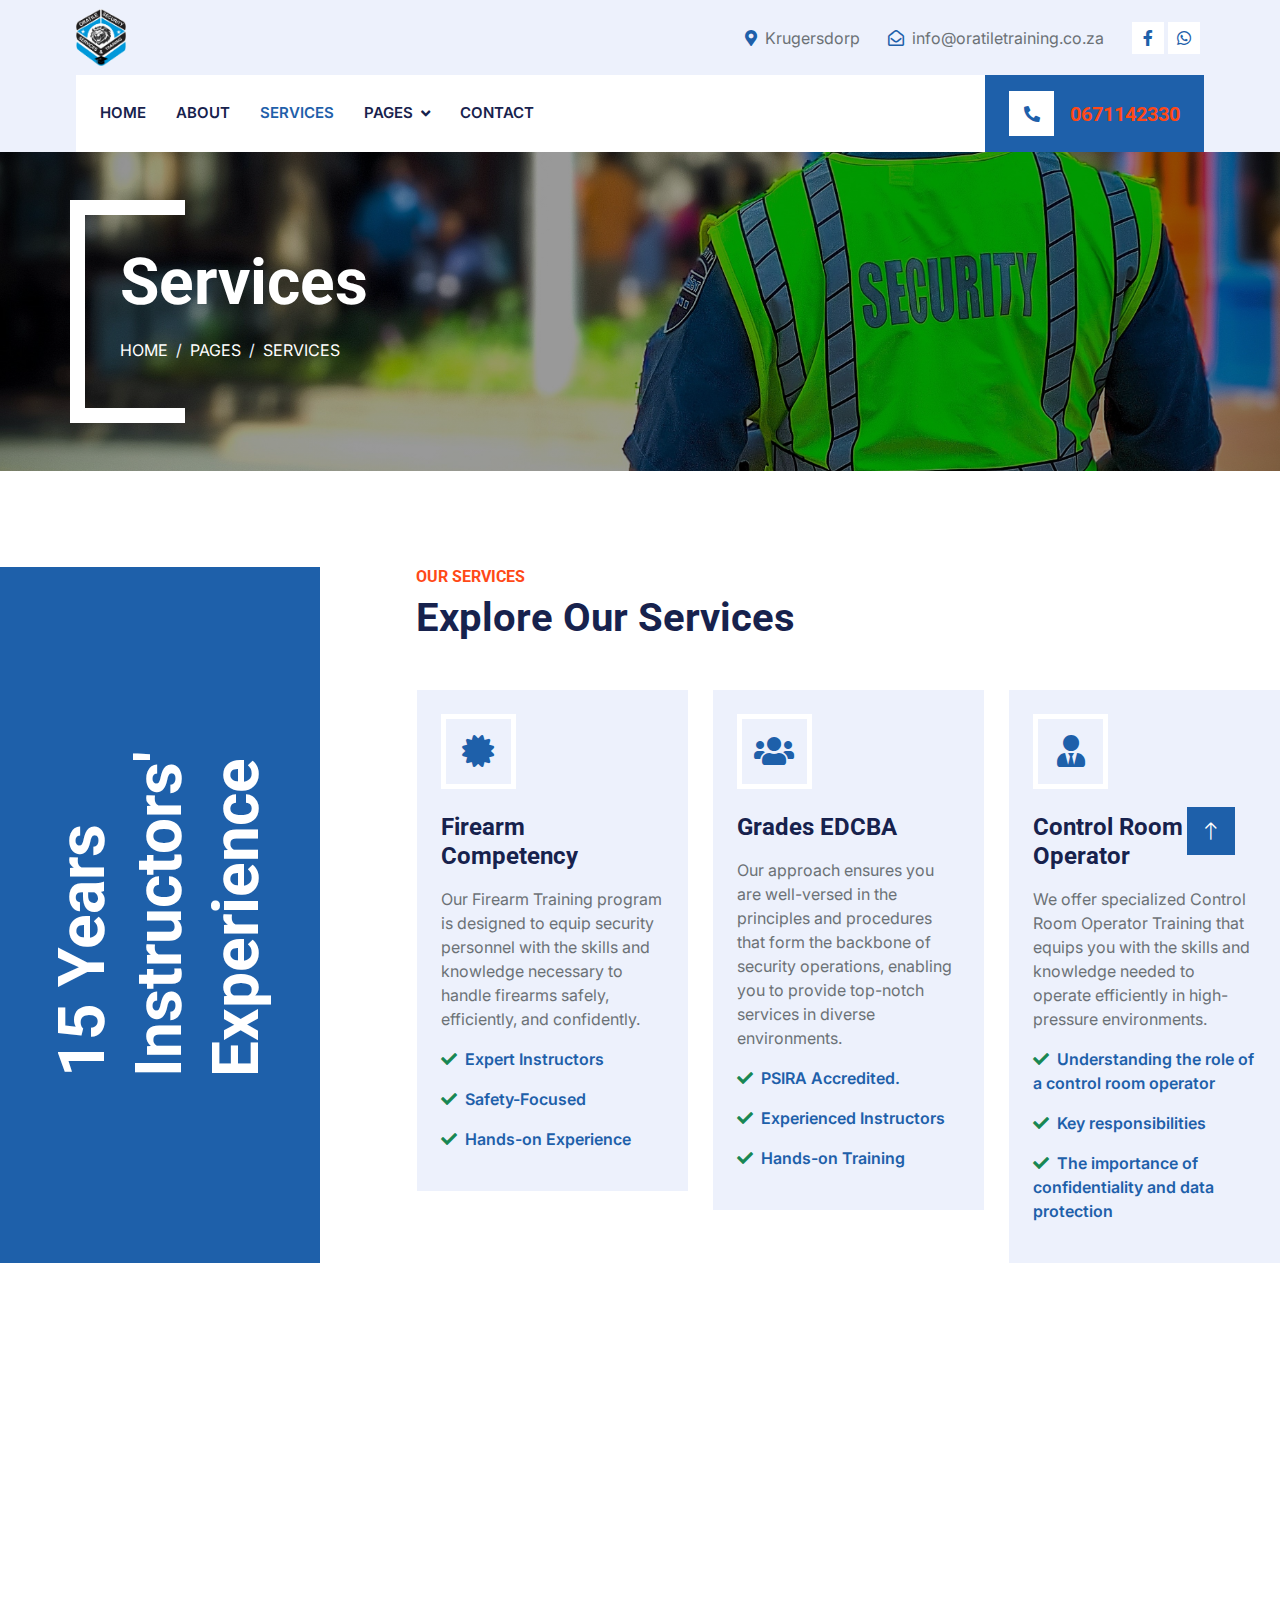
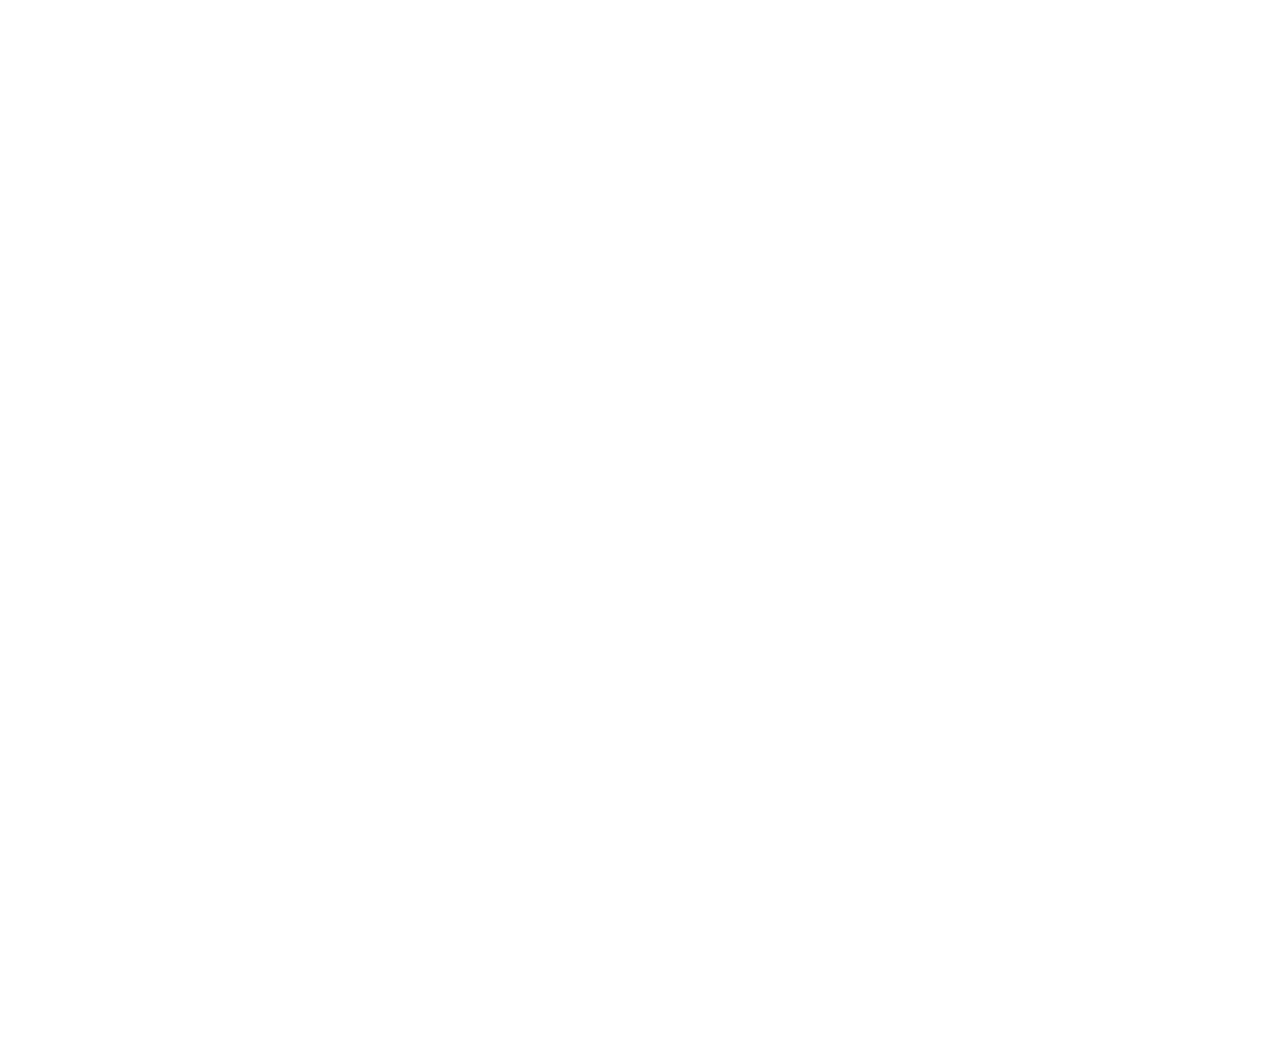
<file: service.html>
<!DOCTYPE html>
<html lang="en">
    <head>
        <meta charset="utf-8">
        <title>Oratile Security and Training Services | Services</title>
        <meta content="width=device-width, initial-scale=1.0" name="viewport">
        <meta content="" name="keywords">
        <meta content="Affordable and reliable traning center" name="description">
    
        <!-- Favicon -->
        <link href="img/logo.png" rel="icon">
    
        <!-- Google Web Fonts -->
        <link rel="preconnect" href="https://fonts.googleapis.com">
        <link rel="preconnect" href="https://fonts.gstatic.com" crossorigin>
        <link href="https://fonts.googleapis.com/css2?family=Inter:wght@400;600&family=Roboto:wght@500;700&display=swap" rel="stylesheet">
    
        <!-- Icon Font Stylesheet -->
        <link href="https://cdnjs.cloudflare.com/ajax/libs/font-awesome/5.10.0/css/all.min.css" rel="stylesheet">
        <link href="https://cdn.jsdelivr.net/npm/bootstrap-icons@1.4.1/font/bootstrap-icons.css" rel="stylesheet">
    
        <!-- Libraries Stylesheet -->
        <link href="lib/animate/animate.min.css" rel="stylesheet">
        <link href="lib/owlcarousel/assets/owl.carousel.min.css" rel="stylesheet">
        <link href="lib/tempusdominus/css/tempusdominus-bootstrap-4.min.css" rel="stylesheet" />
    
        <!-- Customized Bootstrap Stylesheet -->
        <link href="css/bootstrap.min.css" rel="stylesheet">
    
        <!-- Template Stylesheet -->
        <link href="css/style.css" rel="stylesheet">
    </head>
    
    <body>
        <!-- Spinner Start -->
        <div id="spinner" class="show bg-white position-fixed translate-middle w-100 vh-100 top-50 start-50 d-flex align-items-center justify-content-center">
            <div class="spinner-border text-primary" style="width: 3rem; height: 3rem;" role="status">
                <span class="sr-only">Loading...</span>
            </div>
        </div>
        <!-- Spinner End -->
    
    
        <!-- Topbar Start -->
        <div class="container-fluid bg-light d-none d-lg-block">
            <div class="row align-items-center top-bar">
                <div class="col-lg-3 col-md-12 text-center text-lg-start">
                    <a href="" class="navbar-brand m-0 p-0">
                        <img src="img/logo.png" width="50px" alt="Logo">
                        <!-- <h1 class="text-primary m-0"><span style="color: red;">ORA</span>TILE</h1> -->
                    </a>
                </div>
                <div class="col-lg-9 col-md-12 text-end">
                    <div class="h-100 d-inline-flex align-items-center me-4">
                        <i class="fa fa-map-marker-alt text-primary me-2"></i>
                        <p class="m-0">Krugersdorp</p>
                    </div>
                    <div class="h-100 d-inline-flex align-items-center me-4">
                        <i class="far fa-envelope-open text-primary me-2"></i>
                        <p class="m-0">info@oratiletraining.co.za</p>
                    </div>
                    <div class="h-100 d-inline-flex align-items-center">
                        <a class="btn btn-sm-square bg-white text-primary me-1" href=""><i class="fab fa-facebook-f"></i></a>
                        <a class="btn btn-sm-square bg-white text-primary me-1" href="https://wa.me/+27671142330" target="_blank" rel="noopener"><i class="fab fa-whatsapp"></i></a>
    
                    </div>
                </div>
            </div>
        </div>
        <!-- Topbar End -->
    
    
        <!-- Navbar Start -->
        <div class="container-fluid nav-bar bg-light">
            <nav class="navbar navbar-expand-lg navbar-light bg-white p-3 py-lg-0 px-lg-4">
                <a href="" class="navbar-brand d-flex align-items-center m-0 p-0 d-lg-none">
                    <!-- <h1 class="text-primary m-0">Security Training</h1> -->
                    <img src="img/logo.png" width="50px" alt="Logo">
                </a>
                <button class="navbar-toggler" type="button" data-bs-toggle="collapse" data-bs-target="#navbarCollapse">
                    <span class="fa fa-bars"></span>
                </button>
                <div class="collapse navbar-collapse" id="navbarCollapse">
                    <div class="navbar-nav me-auto">
                        <a href="index.html" class="nav-item nav-link">Home</a>
                        <a href="about.html" class="nav-item nav-link">About</a>
                        <a href="service.html" class="nav-item nav-link active">Services</a>
                        <div class="nav-item dropdown">
                            <a href="#" class="nav-link dropdown-toggle" data-bs-toggle="dropdown">Pages</a>
                            <div class="dropdown-menu fade-up m-0">
                                <a href="booking.html" class="dropdown-item">Booking</a>
    
                                <a href="testimonial.html" class="dropdown-item">Testimonial</a>
                           
                            </div>
                        </div>
                        <a href="contact.html" class="nav-item nav-link">Contact</a>
                    </div>
                    <div class="mt-4 mt-lg-0 me-lg-n4 py-3 px-4 bg-primary d-flex align-items-center">
                        <div class="d-flex flex-shrink-0 align-items-center justify-content-center bg-white" style="width: 45px; height: 45px;">
                            <i class="fa fa-phone-alt text-primary"></i>
                        </div>
                        <div class="ms-3">
                            <!-- <p class="mb-1 text-white">Emergency 24/7</p> -->
                            <h5 class="m-0 text-secondary">0671142330</h5>
                        </div>
                    </div>
                </div>
            </nav>
        </div>
        <!-- Navbar End -->
    
    

    <!-- Page Header Start -->
    <div class="container-fluid page-header mb-5 py-5">
        <div class="container">
            <h1 class="display-3 text-white mb-3 animated slideInDown">Services</h1>
            <nav aria-label="breadcrumb animated slideInDown">
                <ol class="breadcrumb text-uppercase">
                    <li class="breadcrumb-item"><a class="text-white" href="#">Home</a></li>
                    <li class="breadcrumb-item"><a class="text-white" href="#">Pages</a></li>
                    <li class="breadcrumb-item text-white active" aria-current="page">Services</li>
                </ol>
            </nav>
        </div>
    </div>
    <!-- Page Header End -->


    <!-- Service Start -->
    <div class="container-fluid py-5 px-4 px-lg-0">
        <div class="row g-0">
            <div class="col-lg-3 d-none d-lg-flex">
                <div class="d-flex align-items-center justify-content-center bg-primary w-100 h-100">
                    <h1 class="display-3 text-white m-0" style="transform: rotate(-90deg);">15 Years Instructors' Experience</h1>
                </div>
            </div>
            <div class="col-md-12 col-lg-9">
                <div class="ms-lg-5 ps-lg-5">
                    <div class="text-center text-lg-start wow fadeInUp" data-wow-delay="0.1s">
                        <h6 class="text-secondary text-uppercase">Our Services</h6>
                        <h1 class="mb-5">Explore Our Services</h1>
                    </div>
                    <div class="owl-carousel service-carousel position-relative wow fadeInUp" data-wow-delay="0.1s">
                        <div class="bg-light p-4">
                            <div class="d-flex align-items-center justify-content-center border border-5 border-white mb-4" style="width: 75px; height: 75px;">
                                <i class="fa fa-users fa-2x text-primary"></i>
                            </div>
                            <h4 class="mb-3">Grades EDCBA</h4>
                            <p>Our approach ensures you are well-versed in the principles and procedures that form the backbone of security operations, enabling you to provide top-notch services in diverse environments.</p>
                            <p class="text-primary fw-medium"><i class="fa fa-check text-success me-2"></i>PSIRA Accredited.</p>
                            <p class="text-primary fw-medium"><i class="fa fa-check text-success me-2"></i>Experienced Instructors</p>
                            <p class="text-primary fw-medium"><i class="fa fa-check text-success me-2"></i>Hands-on Training</p>

                        </div>
                        <div class="bg-light p-4">
                            <div class="d-flex align-items-center justify-content-center border border-5 border-white mb-4" style="width: 75px; height: 75px;">
                                <i class="fa fa-user-tie fa-2x text-primary"></i>
                            </div>
                            <h4 class="mb-3">Control Room Operator</h4>
                            <p>We offer specialized Control Room Operator Training that equips you with the skills and knowledge needed to operate efficiently in high-pressure environments.</p>
                            <p class="text-primary fw-medium"><i class="fa fa-check text-success me-2"></i>Understanding the role of a control room operator</p>
                            <p class="text-primary fw-medium"><i class="fa fa-check text-success me-2"></i>Key responsibilities</p>
                            <p class="text-primary fw-medium"><i class="fa fa-check text-success me-2"></i>The importance of confidentiality and data protection</p>
     
                        </div>
                        <div class="bg-light p-4">
                            <div class="d-flex align-items-center justify-content-center border border-5 border-white mb-4" style="width: 75px; height: 75px;">
                                <i class="fa fa-certificate fa-2x text-primary"></i>
                            </div>
                            <h4 class="mb-3">Firearm Competency</h4>
                            <p>Our Firearm Training program is designed to equip security personnel with the skills and knowledge necessary to handle firearms safely, efficiently, and confidently.</p>
                            <p class="text-primary fw-medium"><i class="fa fa-check text-success me-2"></i>Expert Instructors</p>
                            <p class="text-primary fw-medium"><i class="fa fa-check text-success me-2"></i>Safety-Focused</p>
                            <p class="text-primary fw-medium"><i class="fa fa-check text-success me-2"></i>Hands-on Experience</p>
                            
                        </div>
                       
                    </div>
                </div>
            </div>
        </div>
    </div>
    <!-- Service End -->


    <!-- Booking Start -->
    <div class="container-fluid my-5 px-0">
        <div class="video wow fadeInUp" data-wow-delay="0.1s">
           

            <div class="modal fade" id="videoModal" tabindex="-1" aria-labelledby="exampleModalLabel" aria-hidden="true">
                <div class="modal-dialog">
                    <div class="modal-content rounded-0">
                        <div class="modal-header">
                            <h5 class="modal-title" id="exampleModalLabel">Youtube Video</h5>
                            <button type="button" class="btn-close" data-bs-dismiss="modal" aria-label="Close"></button>
                        </div>
                        <div class="modal-body">
                            <!-- 16:9 aspect ratio -->
                            <div class="ratio ratio-16x9">
                                <iframe class="embed-responsive-item" src="" id="video" allowfullscreen allowscriptaccess="always"
                                    allow="autoplay"></iframe>
                            </div>
                        </div>
                    </div>
                </div>
            </div>

            <h1 class="text-white mb-4">Training Services</h1>
            <h3 class="text-white mb-0">5 Days a Week</h3>
        </div>
        <div class="container position-relative wow fadeInUp" data-wow-delay="0.1s" style="margin-top: -6rem;">
            <div class="row justify-content-center">
                <div class="col-lg-8">
                    <div class="bg-light text-center p-5">
                        <h1 class="mb-4">Book for a Service</h1>
                        <form>
                            <div class="row g-3">
                                <div class="col-12 col-sm-6">
                                    <input type="text" class="form-control border-0" placeholder="Your Name" style="height: 55px;">
                                </div>
                                <div class="col-12 col-sm-6">
                                    <input type="email" class="form-control border-0" placeholder="Your Email" style="height: 55px;">
                                </div>
                                <div class="col-12 col-sm-6">
                                    <select class="form-select border-0" style="height: 55px;">
                                        <option selected>Choose a service</option>
                                        <option value="1">Control Room Operator</option>
                                        <option value="2">Firearm Competency</option>
                                        <option value="3">Grade A</option>
                                    </select>
                                </div>
                                <div class="col-12 col-sm-6">
                                    <div class="date" id="date1" data-target-input="nearest">
                                        <input type="text"
                                            class="form-control border-0 datetimepicker-input"
                                            placeholder="Service Date" data-target="#date1" data-toggle="datetimepicker" style="height: 55px;">
                                    </div>
                                </div>
                                <div class="col-12">
                                    <textarea class="form-control border-0" placeholder="Special Request"></textarea>
                                </div>
                                <div class="col-12">
                                    <button class="btn btn-primary w-100 py-3" type="submit">Book Now</button>
                                </div>
                            </div>
                        </form>
                    </div>
                </div>
            </div>
        </div>
    </div>
    <!-- Booking End -->


    <!-- Testimonial Start -->
    <!-- <div class="container-xxl py-5 wow fadeInUp" data-wow-delay="0.1s">
        <div class="container">
            <div class="text-center">
                <h6 class="text-secondary text-uppercase">Testimonial</h6>
                <h1 class="mb-5">Our Clients Say!</h1>
            </div>
            <div class="owl-carousel testimonial-carousel position-relative wow fadeInUp" data-wow-delay="0.1s">
                <div class="testimonial-item text-center">
                    <div class="testimonial-text bg-light text-center p-4 mb-4">
                        <p class="mb-0">Thank you very much Oratile Training</p>
                    </div>
                    <img class="bg-light rounded-circle p-2 mx-auto mb-2" src="img/testimonial-1.jpg" style="width: 80px; height: 80px;">
                    <div class="mb-2">
                        <small class="fa fa-star text-secondary"></small>
                        <small class="fa fa-star text-secondary"></small>
                        <small class="fa fa-star text-secondary"></small>
                        <small class="fa fa-star text-secondary"></small>
                        <small class="fa fa-star text-secondary"></small>
                    </div>
                    <h5 class="mb-1">Client Name</h5>
                    <p class="m-0">Profession</p>
                </div>
                <div class="testimonial-item text-center">
                    <div class="testimonial-text bg-light text-center p-4 mb-4">
                        <p class="mb-0">Tempor erat elitr rebum at clita. Diam dolor diam ipsum sit diam amet diam et eos. Clita erat ipsum et lorem et sit.</p>
                    </div>
                    <img class="bg-light rounded-circle p-2 mx-auto mb-2" src="img/testimonial-2.jpg" style="width: 80px; height: 80px;">
                    <div class="mb-2">
                        <small class="fa fa-star text-secondary"></small>
                        <small class="fa fa-star text-secondary"></small>
                        <small class="fa fa-star text-secondary"></small>
                        <small class="fa fa-star text-secondary"></small>
                        <small class="fa fa-star text-secondary"></small>
                    </div>
                    <h5 class="mb-1">Client Name</h5>
                    <p class="m-0">Profession</p>
                </div>
                <div class="testimonial-item text-center">
                    <div class="testimonial-text bg-light text-center p-4 mb-4">
                        <p class="mb-0">Tempor erat elitr rebum at clita. Diam dolor diam ipsum sit diam amet diam et eos. Clita erat ipsum et lorem et sit.</p>
                    </div>
                    <img class="bg-light rounded-circle p-2 mx-auto mb-2" src="img/testimonial-3.jpg" style="width: 80px; height: 80px;">
                    <div class="mb-2">
                        <small class="fa fa-star text-secondary"></small>
                        <small class="fa fa-star text-secondary"></small>
                        <small class="fa fa-star text-secondary"></small>
                        <small class="fa fa-star text-secondary"></small>
                        <small class="fa fa-star text-secondary"></small>
                    </div>
                    <h5 class="mb-1">Client Name</h5>
                    <p class="m-0">Profession</p>
                </div>
                <div class="testimonial-item text-center">
                    <div class="testimonial-text bg-light text-center p-4 mb-4">
                        <p class="mb-0">Tempor erat elitr rebum at clita. Diam dolor diam ipsum sit diam amet diam et eos. Clita erat ipsum et lorem et sit.</p>
                    </div>
                    <img class="bg-light rounded-circle p-2 mx-auto mb-2" src="img/testimonial-4.jpg" style="width: 80px; height: 80px;">
                    <div class="mb-2">
                        <small class="fa fa-star text-secondary"></small>
                        <small class="fa fa-star text-secondary"></small>
                        <small class="fa fa-star text-secondary"></small>
                        <small class="fa fa-star text-secondary"></small>
                        <small class="fa fa-star text-secondary"></small>
                    </div>
                    <h5 class="mb-1">Client Name</h5>
                    <p class="m-0">Profession</p>
                </div>
            </div>
        </div>
    </div> -->
    <!-- Testimonial End -->
        

     <!-- Footer Start -->
     <div class="container-fluid bg-dark text-light footer pt-5 mt-5 wow fadeIn" data-wow-delay="0.1s">
        <div class="container py-5">
            <div class="row g-5">
                <div class="col-lg-3 col-md-6">
                    <h4 class="text-light mb-4">Address</h4>
                    <p class="mb-2"><i class="fa fa-map-marker-alt me-3"></i>15 Vannorden Street, Danpinarville, Krugersdorp, 1739</p>
                    <p class="mb-2"><i class="fa fa-phone-alt me-3"></i>+27 67 114 2330</p>
                    <p class="mb-2"><i class="fa fa-envelope me-3"></i>info@oratiletraining.co.za</p>
                    <div class="d-flex pt-2">
                        <a class="btn btn-outline-light btn-social" href=""><i class="fab fa-whatsapp"></i></a>
                        <a class="btn btn-outline-light btn-social" href=""><i class="fab fa-facebook-f"></i></a>
                        
                        <a class="btn btn-outline-light btn-social" href=""><i class="fab fa-linkedin-in"></i></a>
                    </div>
                </div>
                <div class="col-lg-3 col-md-6">
                    <h4 class="text-light mb-4">Opening Hours</h4>
                    <h6 class="text-light">Monday - Friday:</h6>
                    <p class="mb-4">09.00 AM - 04.30 PM</p>
                    
                </div>
                <div class="col-lg-3 col-md-6">
                    <h4 class="text-light mb-4">Services</h4>
                    <a class="btn btn-link" href="">PSIRA Accredited Training</a>
                    <a class="btn btn-link" href="">CCTV & Control Room Operator Training</a>
                    <a class="btn btn-link" href="">Firearm Training and Competency</a>
                    
                </div>
                <div class="col-lg-3 col-md-6">
                    <h4 class="text-light mb-4">Newsletter</h4>
                    <p>Sign up for our monthly newsletter</p>
                    <div class="position-relative mx-auto" style="max-width: 400px;">
                        <input class="form-control border-0 w-100 py-3 ps-4 pe-5" type="text" placeholder="Your email">
                        <button type="button" class="btn btn-primary py-2 position-absolute top-0 end-0 mt-2 me-2">SignUp</button>
                    </div>
                </div>
            </div>
        </div>
        <div class="container">
            <div class="copyright">
                <div class="row">
                    <div class="col-md-6 text-center text-md-start mb-3 mb-md-0">
                        &copy; <a class="border-bottom" href="#">Oratile Training</a>, All Right Reserved.
                    </div>
                    <div class="col-md-6 text-center text-md-end">
                        <!--/*** This template is free as long as you keep the footer author’s credit link/attribution link/backlink. If you'd like to use the template without the footer author’s credit link/attribution link/backlink, you can purchase the Credit Removal License from "https://htmlcodex.com/credit-removal". Thank you for your support. ***/-->
                        Designed By <a class="border-bottom" href="https://www.keadigitalsolutions.co.za">KEA Digital Solutions</a>
                    </div>
                </div>
            </div>
        </div>
    </div>
    <!-- Footer End -->


    <!-- Back to Top -->
    <a href="#" class="btn btn-lg btn-primary btn-lg-square rounded-0 back-to-top"><i class="bi bi-arrow-up"></i></a>


    <!-- JavaScript Libraries -->
    <script src="https://code.jquery.com/jquery-3.4.1.min.js"></script>
    <script src="https://cdn.jsdelivr.net/npm/bootstrap@5.0.0/dist/js/bootstrap.bundle.min.js"></script>
    <script src="lib/wow/wow.min.js"></script>
    <script src="lib/easing/easing.min.js"></script>
    <script src="lib/waypoints/waypoints.min.js"></script>
    <script src="lib/counterup/counterup.min.js"></script>
    <script src="lib/owlcarousel/owl.carousel.min.js"></script>
    <script src="lib/tempusdominus/js/moment.min.js"></script>
    <script src="lib/tempusdominus/js/moment-timezone.min.js"></script>
    <script src="lib/tempusdominus/js/tempusdominus-bootstrap-4.min.js"></script>

    <!-- Template Javascript -->
    <script src="js/main.js"></script>
</body>

</html>
</file>
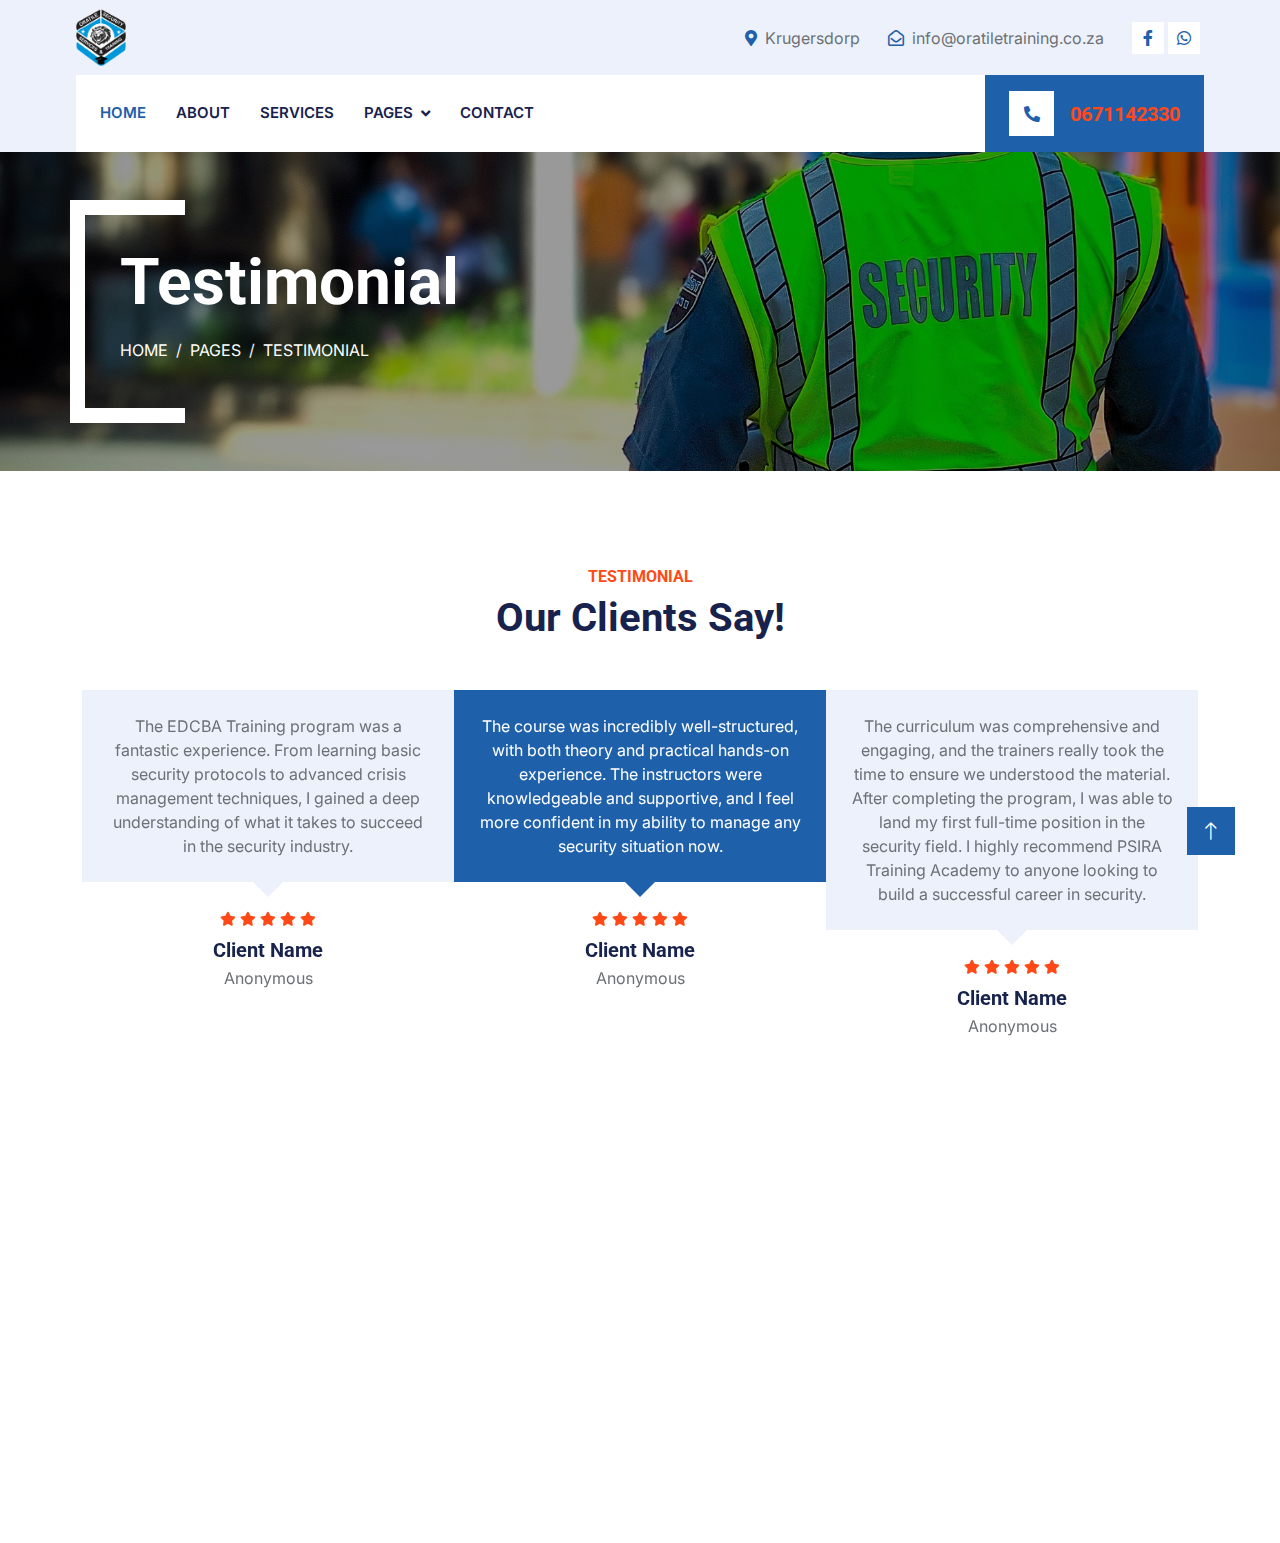
<file: testimonial.html>
<!DOCTYPE html>
<html lang="en">

<head>
    <meta charset="utf-8">
    <title>Oratile Security and Training Services</title>
    <meta content="width=device-width, initial-scale=1.0" name="viewport">
    <meta content="" name="keywords">
    <meta content="" name="description">

    <!-- Favicon -->
    <link href="img/logo.png" rel="icon">

    <!-- Google Web Fonts -->
    <link rel="preconnect" href="https://fonts.googleapis.com">
    <link rel="preconnect" href="https://fonts.gstatic.com" crossorigin>
    <link href="https://fonts.googleapis.com/css2?family=Inter:wght@400;600&family=Roboto:wght@500;700&display=swap" rel="stylesheet">

    <!-- Icon Font Stylesheet -->
    <link href="https://cdnjs.cloudflare.com/ajax/libs/font-awesome/5.10.0/css/all.min.css" rel="stylesheet">
    <link href="https://cdn.jsdelivr.net/npm/bootstrap-icons@1.4.1/font/bootstrap-icons.css" rel="stylesheet">

    <!-- Libraries Stylesheet -->
    <link href="lib/animate/animate.min.css" rel="stylesheet">
    <link href="lib/owlcarousel/assets/owl.carousel.min.css" rel="stylesheet">
    <link href="lib/tempusdominus/css/tempusdominus-bootstrap-4.min.css" rel="stylesheet" />

    <!-- Customized Bootstrap Stylesheet -->
    <link href="css/bootstrap.min.css" rel="stylesheet">

    <!-- Template Stylesheet -->
    <link href="css/style.css" rel="stylesheet">
</head>

<body>
    <!-- Spinner Start -->
    <div id="spinner" class="show bg-white position-fixed translate-middle w-100 vh-100 top-50 start-50 d-flex align-items-center justify-content-center">
        <div class="spinner-border text-primary" style="width: 3rem; height: 3rem;" role="status">
            <span class="sr-only">Loading...</span>
        </div>
    </div>
    <!-- Spinner End -->


    <!-- Topbar Start -->
    <div class="container-fluid bg-light d-none d-lg-block">
        <div class="row align-items-center top-bar">
            <div class="col-lg-3 col-md-12 text-center text-lg-start">
                <a href="" class="navbar-brand m-0 p-0">
                    <img src="img/logo.png" width="50px" alt="Logo">
                    <!-- <h1 class="text-primary m-0"><span style="color: red;">ORA</span>TILE</h1> -->
                </a>
            </div>
            <div class="col-lg-9 col-md-12 text-end">
                <div class="h-100 d-inline-flex align-items-center me-4">
                    <i class="fa fa-map-marker-alt text-primary me-2"></i>
                    <p class="m-0">Krugersdorp</p>
                </div>
                <div class="h-100 d-inline-flex align-items-center me-4">
                    <i class="far fa-envelope-open text-primary me-2"></i>
                    <p class="m-0">info@oratiletraining.co.za</p>
                </div>
                <div class="h-100 d-inline-flex align-items-center">
                    <a class="btn btn-sm-square bg-white text-primary me-1" href=""><i class="fab fa-facebook-f"></i></a>
                    <a class="btn btn-sm-square bg-white text-primary me-1" href="https://wa.me/+27671142330" target="_blank" rel="noopener"><i class="fab fa-whatsapp"></i></a>

                </div>
            </div>
        </div>
    </div>
    <!-- Topbar End -->


    <!-- Navbar Start -->
    <div class="container-fluid nav-bar bg-light">
        <nav class="navbar navbar-expand-lg navbar-light bg-white p-3 py-lg-0 px-lg-4">
            <a href="" class="navbar-brand d-flex align-items-center m-0 p-0 d-lg-none">
                <!-- <h1 class="text-primary m-0">Security Training</h1> -->
                <img src="img/logo.png" width="50px" alt="Logo">
            </a>
            <button class="navbar-toggler" type="button" data-bs-toggle="collapse" data-bs-target="#navbarCollapse">
                <span class="fa fa-bars"></span>
            </button>
            <div class="collapse navbar-collapse" id="navbarCollapse">
                <div class="navbar-nav me-auto">
                    <a href="index.html" class="nav-item nav-link active">Home</a>
                    <a href="about.html" class="nav-item nav-link">About</a>
                    <a href="service.html" class="nav-item nav-link">Services</a>
                    <div class="nav-item dropdown">
                        <a href="#" class="nav-link dropdown-toggle" data-bs-toggle="dropdown">Pages</a>
                        <div class="dropdown-menu fade-up m-0">
                            <a href="booking.html" class="dropdown-item">Booking</a>

                            <a href="testimonial.html" class="dropdown-item">Testimonial</a>
                       
                        </div>
                    </div>
                    <a href="contact.html" class="nav-item nav-link">Contact</a>
                </div>
                <div class="mt-4 mt-lg-0 me-lg-n4 py-3 px-4 bg-primary d-flex align-items-center">
                    <div class="d-flex flex-shrink-0 align-items-center justify-content-center bg-white" style="width: 45px; height: 45px;">
                        <i class="fa fa-phone-alt text-primary"></i>
                    </div>
                    <div class="ms-3">
                        <!-- <p class="mb-1 text-white">Emergency 24/7</p> -->
                        <h5 class="m-0 text-secondary">0671142330</h5>
                    </div>
                </div>
            </div>
        </nav>
    </div>
    <!-- Navbar End -->

    <!-- Page Header Start -->
    <div class="container-fluid page-header mb-5 py-5">
        <div class="container">
            <h1 class="display-3 text-white mb-3 animated slideInDown">Testimonial</h1>
            <nav aria-label="breadcrumb animated slideInDown">
                <ol class="breadcrumb text-uppercase">
                    <li class="breadcrumb-item"><a class="text-white" href="#">Home</a></li>
                    <li class="breadcrumb-item"><a class="text-white" href="#">Pages</a></li>
                    <li class="breadcrumb-item text-white active" aria-current="page">Testimonial</li>
                </ol>
            </nav>
        </div>
    </div>
    <!-- Page Header End -->


    <!-- Testimonial Start -->
    <div class="container-xxl py-5 wow fadeInUp" data-wow-delay="0.1s">
        <div class="container">
            <div class="text-center">
                <h6 class="text-secondary text-uppercase">Testimonial</h6>
                <h1 class="mb-5">Our Clients Say!</h1>
            </div>
            <div class="owl-carousel testimonial-carousel position-relative wow fadeInUp" data-wow-delay="0.1s">
                <div class="testimonial-item text-center">
                    <div class="testimonial-text bg-light text-center p-4 mb-4">
                        <p class="mb-0">The course was incredibly well-structured, with both theory and practical hands-on experience. The instructors were knowledgeable and supportive, and I feel more confident in my ability to manage any security situation now.</p>
                    </div>
                    <!-- <img class="bg-light rounded-circle p-2 mx-auto mb-2" src="img/testimonial-1.jpg" style="width: 80px; height: 80px;"> -->
                    <div class="mb-2">
                        <small class="fa fa-star text-secondary"></small>
                        <small class="fa fa-star text-secondary"></small>
                        <small class="fa fa-star text-secondary"></small>
                        <small class="fa fa-star text-secondary"></small>
                        <small class="fa fa-star text-secondary"></small>
                    </div>
                    <h5 class="mb-1">Client Name</h5>
                    <p class="m-0">Anonymous</p>
                </div>
                <div class="testimonial-item text-center">
                    <div class="testimonial-text bg-light text-center p-4 mb-4">
                        <p class="mb-0">The curriculum was comprehensive and engaging, and the trainers really took the time to ensure we understood the material. After completing the program, I was able to land my first full-time position in the security field. I highly recommend PSIRA Training Academy to anyone looking to build a successful career in security.</p>
                    </div>
                    <!-- <img class="bg-light rounded-circle p-2 mx-auto mb-2" src="img/testimonial-1.jpg" style="width: 80px; height: 80px;"> -->
                    <div class="mb-2">
                        <small class="fa fa-star text-secondary"></small>
                        <small class="fa fa-star text-secondary"></small>
                        <small class="fa fa-star text-secondary"></small>
                        <small class="fa fa-star text-secondary"></small>
                        <small class="fa fa-star text-secondary"></small>
                    </div>
                    <h5 class="mb-1">Client Name</h5>
                    <p class="m-0">Anonymous</p>
                </div>
                <div class="testimonial-item text-center">
                    <div class="testimonial-text bg-light text-center p-4 mb-4">
                        <p class="mb-0">Thanks to this training, I now feel more capable in my role as an armed security officer, and I’m better equipped to protect myself and others in high-risk situations.</p>
                    </div>
                    <!-- <img class="bg-light rounded-circle p-2 mx-auto mb-2" src="img/testimonial-2.jpg" style="width: 80px; height: 80px;"> -->
                    <div class="mb-2">
                        <small class="fa fa-star text-secondary"></small>
                        <small class="fa fa-star text-secondary"></small>
                        <small class="fa fa-star text-secondary"></small>
                        <small class="fa fa-star text-secondary"></small>
                        <small class="fa fa-star text-secondary"></small>
                    </div>
                    <h5 class="mb-1">Client Name</h5>
                    <p class="m-0">Anonymous</p>
                </div>
                <div class="testimonial-item text-center">
                    <div class="testimonial-text bg-light text-center p-4 mb-4">
                        <p class="mb-0">The EDCBA Training program was a fantastic experience. From learning basic security protocols to advanced crisis management techniques, I gained a deep understanding of what it takes to succeed in the security industry. </p>
                    </div>
                    <!-- <img class="bg-light rounded-circle p-2 mx-auto mb-2" src="img/testimonial-3.jpg" style="width: 80px; height: 80px;"> -->
                    <div class="mb-2">
                        <small class="fa fa-star text-secondary"></small>
                        <small class="fa fa-star text-secondary"></small>
                        <small class="fa fa-star text-secondary"></small>
                        <small class="fa fa-star text-secondary"></small>
                        <small class="fa fa-star text-secondary"></small>
                    </div>
                    <h5 class="mb-1">Client Name</h5>
                    <p class="m-0">Anonymous</p>
                </div>
               
            </div>
        </div>
    </div>
    <!-- Testimonial End -->
        

     <!-- Footer Start -->
     <div class="container-fluid bg-dark text-light footer pt-5 mt-5 wow fadeIn" data-wow-delay="0.1s">
        <div class="container py-5">
            <div class="row g-5">
                <div class="col-lg-3 col-md-6">
                    <h4 class="text-light mb-4">Address</h4>
                    <p class="mb-2"><i class="fa fa-map-marker-alt me-3"></i>Krugersdorp</p>
                    <p class="mb-2"><i class="fa fa-phone-alt me-3"></i>+27 67 114 2330</p>
                    <p class="mb-2"><i class="fa fa-envelope me-3"></i>info@oratiletraining.co.za</p>
                    <div class="d-flex pt-2">
                        <a class="btn btn-outline-light btn-social" href=""><i class="fab fa-whatsapp"></i></a>
                        <a class="btn btn-outline-light btn-social" href=""><i class="fab fa-facebook-f"></i></a>
                        
                        <a class="btn btn-outline-light btn-social" href=""><i class="fab fa-linkedin-in"></i></a>
                    </div>
                </div>
                <div class="col-lg-3 col-md-6">
                    <h4 class="text-light mb-4">Opening Hours</h4>
                    <h6 class="text-light">Monday - Friday:</h6>
                    <p class="mb-4">09.00 AM - 04.30 PM</p>
                    
                </div>
                <div class="col-lg-3 col-md-6">
                    <h4 class="text-light mb-4">Services</h4>
                    <a class="btn btn-link" href="">PSIRA Accredited Training</a>
                    <a class="btn btn-link" href="">CCTV & Control Room Operator Training</a>
                    <a class="btn btn-link" href="">Firearm Training and Competency</a>
                    
                </div>
                <div class="col-lg-3 col-md-6">
                    <h4 class="text-light mb-4">Newsletter</h4>
                    <p>Sign up for our monthly newsletter</p>
                    <div class="position-relative mx-auto" style="max-width: 400px;">
                        <input class="form-control border-0 w-100 py-3 ps-4 pe-5" type="text" placeholder="Your email">
                        <button type="button" class="btn btn-primary py-2 position-absolute top-0 end-0 mt-2 me-2">SignUp</button>
                    </div>
                </div>
            </div>
        </div>
        <div class="container">
            <div class="copyright">
                <div class="row">
                    <div class="col-md-6 text-center text-md-start mb-3 mb-md-0">
                        &copy; <a class="border-bottom" href="#">Oratile Training</a>, All Right Reserved.
                    </div>
                    <div class="col-md-6 text-center text-md-end">
                        <!--/*** This template is free as long as you keep the footer author’s credit link/attribution link/backlink. If you'd like to use the template without the footer author’s credit link/attribution link/backlink, you can purchase the Credit Removal License from "https://htmlcodex.com/credit-removal". Thank you for your support. ***/-->
                        Designed By <a class="border-bottom" href="https://www.keadigitalsolutions.co.za">KEA Digital Solutions</a>
                    </div>
                </div>
            </div>
        </div>
    </div>
    <!-- Footer End -->


    <!-- Back to Top -->
    <a href="#" class="btn btn-lg btn-primary btn-lg-square rounded-0 back-to-top"><i class="bi bi-arrow-up"></i></a>


    <!-- JavaScript Libraries -->
    <script src="https://code.jquery.com/jquery-3.4.1.min.js"></script>
    <script src="https://cdn.jsdelivr.net/npm/bootstrap@5.0.0/dist/js/bootstrap.bundle.min.js"></script>
    <script src="lib/wow/wow.min.js"></script>
    <script src="lib/easing/easing.min.js"></script>
    <script src="lib/waypoints/waypoints.min.js"></script>
    <script src="lib/counterup/counterup.min.js"></script>
    <script src="lib/owlcarousel/owl.carousel.min.js"></script>
    <script src="lib/tempusdominus/js/moment.min.js"></script>
    <script src="lib/tempusdominus/js/moment-timezone.min.js"></script>
    <script src="lib/tempusdominus/js/tempusdominus-bootstrap-4.min.js"></script>

    <!-- Template Javascript -->
    <script src="js/main.js"></script>
</body>

</html>
</file>
<file: css/style.css>
/********** Template CSS **********/
:root {
    --primary: #1E60AA;
    --secondary: #FF4917;
    --light: #EDF1FC;
    --dark: #17224D;
}

.fw-medium {
    font-weight: 600 !important;
}

.back-to-top {
    position: fixed;
    display: none;
    right: 45px;
    bottom: 45px;
    z-index: 99;
}


/*** Spinner ***/
#spinner {
    opacity: 0;
    visibility: hidden;
    transition: opacity .5s ease-out, visibility 0s linear .5s;
    z-index: 99999;
}

#spinner.show {
    transition: opacity .5s ease-out, visibility 0s linear 0s;
    visibility: visible;
    opacity: 1;
}


/*** Button ***/
.btn {
    font-weight: 600;
    transition: .5s;
}

.btn.btn-primary,
.btn.btn-secondary {
    color: #FFFFFF;
}

.btn-square {
    width: 38px;
    height: 38px;
}

.btn-sm-square {
    width: 32px;
    height: 32px;
}

.btn-lg-square {
    width: 48px;
    height: 48px;
}

.btn-square,
.btn-sm-square,
.btn-lg-square {
    padding: 0;
    display: flex;
    align-items: center;
    justify-content: center;
    font-weight: normal;
}


/*** Navbar ***/
.top-bar {
    height: 75px;
    padding: 0 4rem;
}

.nav-bar {
    position: relative;
    padding: 0 4.75rem;
    transition: .5s;
    z-index: 9999;
}

.nav-bar.sticky-top {
    position: sticky;
    padding: 0;
    z-index: 9999;
}

.navbar .dropdown-toggle::after {
    border: none;
    content: "\f107";
    font-family: "Font Awesome 5 Free";
    font-weight: 900;
    vertical-align: middle;
    margin-left: 8px;
}

.navbar-light .navbar-nav .nav-link {
    margin-right: 30px;
    padding: 25px 0;
    color: var(--dark);
    font-size: 15px;
    font-weight: 600;
    text-transform: uppercase;
    outline: none;
}

.navbar-light .navbar-nav .nav-link:hover,
.navbar-light .navbar-nav .nav-link.active {
    color: var(--primary);
}

@media (max-width: 991.98px) {
    .nav-bar {
        padding: 0;
    }

    .navbar-light .navbar-nav .nav-link  {
        margin-right: 0;
        padding: 10px 0;
    }

    .navbar-light .navbar-nav {
        margin-top: 1rem;
        padding-top: 1rem;
        border-top: 1px solid #EEEEEE;
    }
}

@media (min-width: 992px) {
    .navbar .nav-item .dropdown-menu {
        display: block;
        border: none;
        margin-top: 0;
        top: 150%;
        opacity: 0;
        visibility: hidden;
        transition: .5s;
    }

    .navbar .nav-item:hover .dropdown-menu {
        top: 100%;
        visibility: visible;
        transition: .5s;
        opacity: 1;
    }
}


/*** Header ***/
.header-carousel .container,
.page-header .container {
    position: relative;
    padding: 45px 0 45px 35px;
    border-left: 15px solid #FFFFFF;
}

.header-carousel .container::before,
.header-carousel .container::after,
.page-header .container::before,
.page-header .container::after {
    position: absolute;
    content: "";
    top: 0;
    left: 0;
    width: 100px;
    height: 15px;
    background: #FFFFFF;
}

.header-carousel .container::after,
.page-header .container::after {
    top: 100%;
    margin-top: -15px;
}

@media (max-width: 768px) {
    .header-carousel .owl-carousel-item {
        position: relative;
        min-height: 500px;
    }
    
    .header-carousel .owl-carousel-item img {
        position: absolute;
        width: 100%;
        height: 100%;
        object-fit: cover;
    }

    .header-carousel .owl-carousel-item h5,
    .header-carousel .owl-carousel-item p {
        font-size: 14px !important;
        font-weight: 400 !important;
    }

    .header-carousel .owl-carousel-item h1 {
        font-size: 30px;
        font-weight: 600;
    }
}

.header-carousel .owl-nav {
    position: absolute;
    top: 50%;
    right: 8%;
    transform: translateY(-50%);
    display: flex;
    flex-direction: column;
}

.header-carousel .owl-nav .owl-prev,
.header-carousel .owl-nav .owl-next {
    margin: 7px 0;
    width: 45px;
    height: 45px;
    display: flex;
    align-items: center;
    justify-content: center;
    color: #FFFFFF;
    background: transparent;
    border: 1px solid #FFFFFF;
    border-radius: 45px;
    font-size: 22px;
    transition: .5s;
}

.header-carousel .owl-nav .owl-prev:hover,
.header-carousel .owl-nav .owl-next:hover {
    background: var(--primary);
    border-color: var(--primary);
}

.page-header {
    background: linear-gradient(rgba(0, 0, 0, .4), rgba(0, 0, 0, .4)), url(../img/bg.jpg) center center no-repeat;
    background-size: cover;
}

.breadcrumb-item + .breadcrumb-item::before {
    color: var(--light);
}


/*** Facts ***/
.fact {
    background: linear-gradient(rgba(0, 0, 0, .4), rgba(0, 0, 0, .4)), url(../img/bg.jpg) center center no-repeat;
    background-size: cover;
}


/*** Service ***/
.service-item-top img {
    transition: .5s;
}

.service-item-top:hover img {
    transform: scale(1.1);
}

.service-carousel .owl-dots {
    margin-top: 24px;
    display: flex;
    align-items: flex-end;
    justify-content: center;
}

.service-carousel .owl-dot {
    position: relative;
    display: inline-block;
    margin: 0 5px;
    width: 15px;
    height: 15px;
    background: var(--primary);
    border: 5px solid var(--light);
    transition: .5s;
}

.service-carousel .owl-dot.active {
    background: var(--light);
    border-color: var(--primary);
}


/*** Booking ***/
.video {
    position: relative;
    padding: 8rem 0 12rem 0;
    background: linear-gradient(rgba(0, 0, 0, .4), rgba(0, 0, 0, .4)), url(../img/kenny-eliason-zFSo6bnZJTw-unsplash.jpg) center center no-repeat;
    background-size: cover;
    display: flex;
    flex-direction: column;
    align-items: center;
    justify-content: center;
}

.video .btn-play {
    position: relative;
    box-sizing: content-box;
    display: block;
    width: 32px;
    height: 44px;
    border-radius: 50%;
    border: none;
    outline: none;
    padding: 18px 20px 18px 28px;
    margin-bottom: 4rem;
}

.video .btn-play:before {
    content: "";
    position: absolute;
    z-index: 0;
    left: 50%;
    top: 50%;
    transform: translateX(-50%) translateY(-50%);
    display: block;
    width: 100px;
    height: 100px;
    background: #FFFFFF;
    border-radius: 50%;
    animation: pulse-border 1500ms ease-out infinite;
}

.video .btn-play:after {
    content: "";
    position: absolute;
    z-index: 1;
    left: 50%;
    top: 50%;
    transform: translateX(-50%) translateY(-50%);
    display: block;
    width: 100px;
    height: 100px;
    background: #FFFFFF;
    border-radius: 50%;
    transition: all 200ms;
}

.video .btn-play img {
    position: relative;
    z-index: 3;
    max-width: 100%;
    width: auto;
    height: auto;
}

.video .btn-play span {
    display: block;
    position: relative;
    z-index: 3;
    width: 0;
    height: 0;
    border-left: 32px solid var(--primary);
    border-top: 22px solid transparent;
    border-bottom: 22px solid transparent;
}

@keyframes pulse-border {
    0% {
        transform: translateX(-50%) translateY(-50%) translateZ(0) scale(1);
        opacity: 1;
    }

    100% {
        transform: translateX(-50%) translateY(-50%) translateZ(0) scale(1.5);
        opacity: 0;
    }
}

#videoModal {
    z-index: 99999;
}

#videoModal .modal-dialog {
    position: relative;
    max-width: 800px;
    margin: 60px auto 0 auto;
}

#videoModal .modal-body {
    position: relative;
    padding: 0px;
}

#videoModal .close {
    position: absolute;
    width: 30px;
    height: 30px;
    right: 0px;
    top: -30px;
    z-index: 999;
    font-size: 30px;
    font-weight: normal;
    color: #FFFFFF;
    background: #000000;
    opacity: 1;
}

.bootstrap-datetimepicker-widget.bottom {
    top: auto !important;
}

.bootstrap-datetimepicker-widget .table * {
    border-bottom-width: 0px;
}

.bootstrap-datetimepicker-widget .table th {
    font-weight: 500;
}

.bootstrap-datetimepicker-widget.dropdown-menu {
    padding: 10px;
    border-radius: 2px;
}

.bootstrap-datetimepicker-widget table td.active,
.bootstrap-datetimepicker-widget table td.active:hover {
    background: var(--primary);
}

.bootstrap-datetimepicker-widget table td.today::before {
    border-bottom-color: var(--primary);
}


/*** Team ***/
.team-item img {
    transition: .5s;
}

.team-item:hover img {
    transform: scale(1.1);
}

.team-item .team-text {
    height: 90px;
    overflow: hidden;
}

.team-item .team-text .bg-light,
.team-item .team-text .bg-primary {
    position: relative;
    height: 90px;
    display: flex;
    align-items: center;
    justify-content: center;
    flex-direction: column;
    transition: .5s;
}

.team-item .team-text .bg-primary {
    flex-direction: row;
}

.team-item:hover .team-text .bg-light {
    margin-top: -90px;
}

.team-item .team-text .bg-primary .btn {
    color: var(--primary);
    background: #FFFFFF;
}

.team-item .team-text .bg-primary .btn:hover {
    color: #FFFFFF;
    background: var(--secondary)
}


/*** Testimonial ***/
.testimonial-carousel .owl-item .testimonial-text,
.testimonial-carousel .owl-item.center .testimonial-text * {
    position: relative;
    transition: .5s;
}

.testimonial-carousel .owl-item.center .testimonial-text {
    background: var(--primary) !important;
}

.testimonial-carousel .owl-item.center .testimonial-text * {
    color: #FFFFFF !important;
}

.testimonial-carousel .owl-item .testimonial-text::after {
    position: absolute;
    content: "";
    width: 0;
    height: 0;
    left: 50%;
    bottom: -30px;
    transform: translateX(-50%);
    border: 15px solid;
    border-color: var(--light) transparent transparent transparent;
    transition: .5s;

}

.testimonial-carousel .owl-item.center .testimonial-text::after {
    border-color: var(--primary) transparent transparent transparent;
}

.testimonial-carousel .owl-nav {
    position: absolute;
    width: 350px;
    bottom: 100px;
    left: 50%;
    transform: translateX(-50%);
    display: flex;
    justify-content: space-between;
    opacity: 0;
    transition: .5s;
    z-index: 1;
}

.testimonial-carousel:hover .owl-nav {
    width: 300px;
    opacity: 1;
}

.testimonial-carousel .owl-nav .owl-prev,
.testimonial-carousel .owl-nav .owl-next {
    font-size: 30px;
    color: var(--primary);
}

.testimonial-carousel .owl-nav .owl-prev:hover,
.testimonial-carousel .owl-nav .owl-next:hover {
    color: var(--dark);
}


/*** Footer ***/
.footer .btn.btn-social {
    margin-right: 5px;
    width: 35px;
    height: 35px;
    display: flex;
    align-items: center;
    justify-content: center;
    color: var(--light);
    border: 1px solid #FFFFFF;
    border-radius: 35px;
    transition: .3s;
}

.footer .btn.btn-social:hover {
    color: var(--primary);
}

.footer .btn.btn-link {
    display: block;
    margin-bottom: 5px;
    padding: 0;
    text-align: left;
    color: #FFFFFF;
    font-size: 15px;
    font-weight: normal;
    text-transform: capitalize;
    transition: .3s;
}

.footer .btn.btn-link::before {
    position: relative;
    content: "\f105";
    font-family: "Font Awesome 5 Free";
    font-weight: 900;
    margin-right: 10px;
}

.footer .btn.btn-link:hover {
    letter-spacing: 1px;
    box-shadow: none;
}

.footer .copyright {
    padding: 25px 0;
    font-size: 15px;
    border-top: 1px solid rgba(256, 256, 256, .1);
}

.footer .copyright a {
    color: var(--light);
}
</file>
